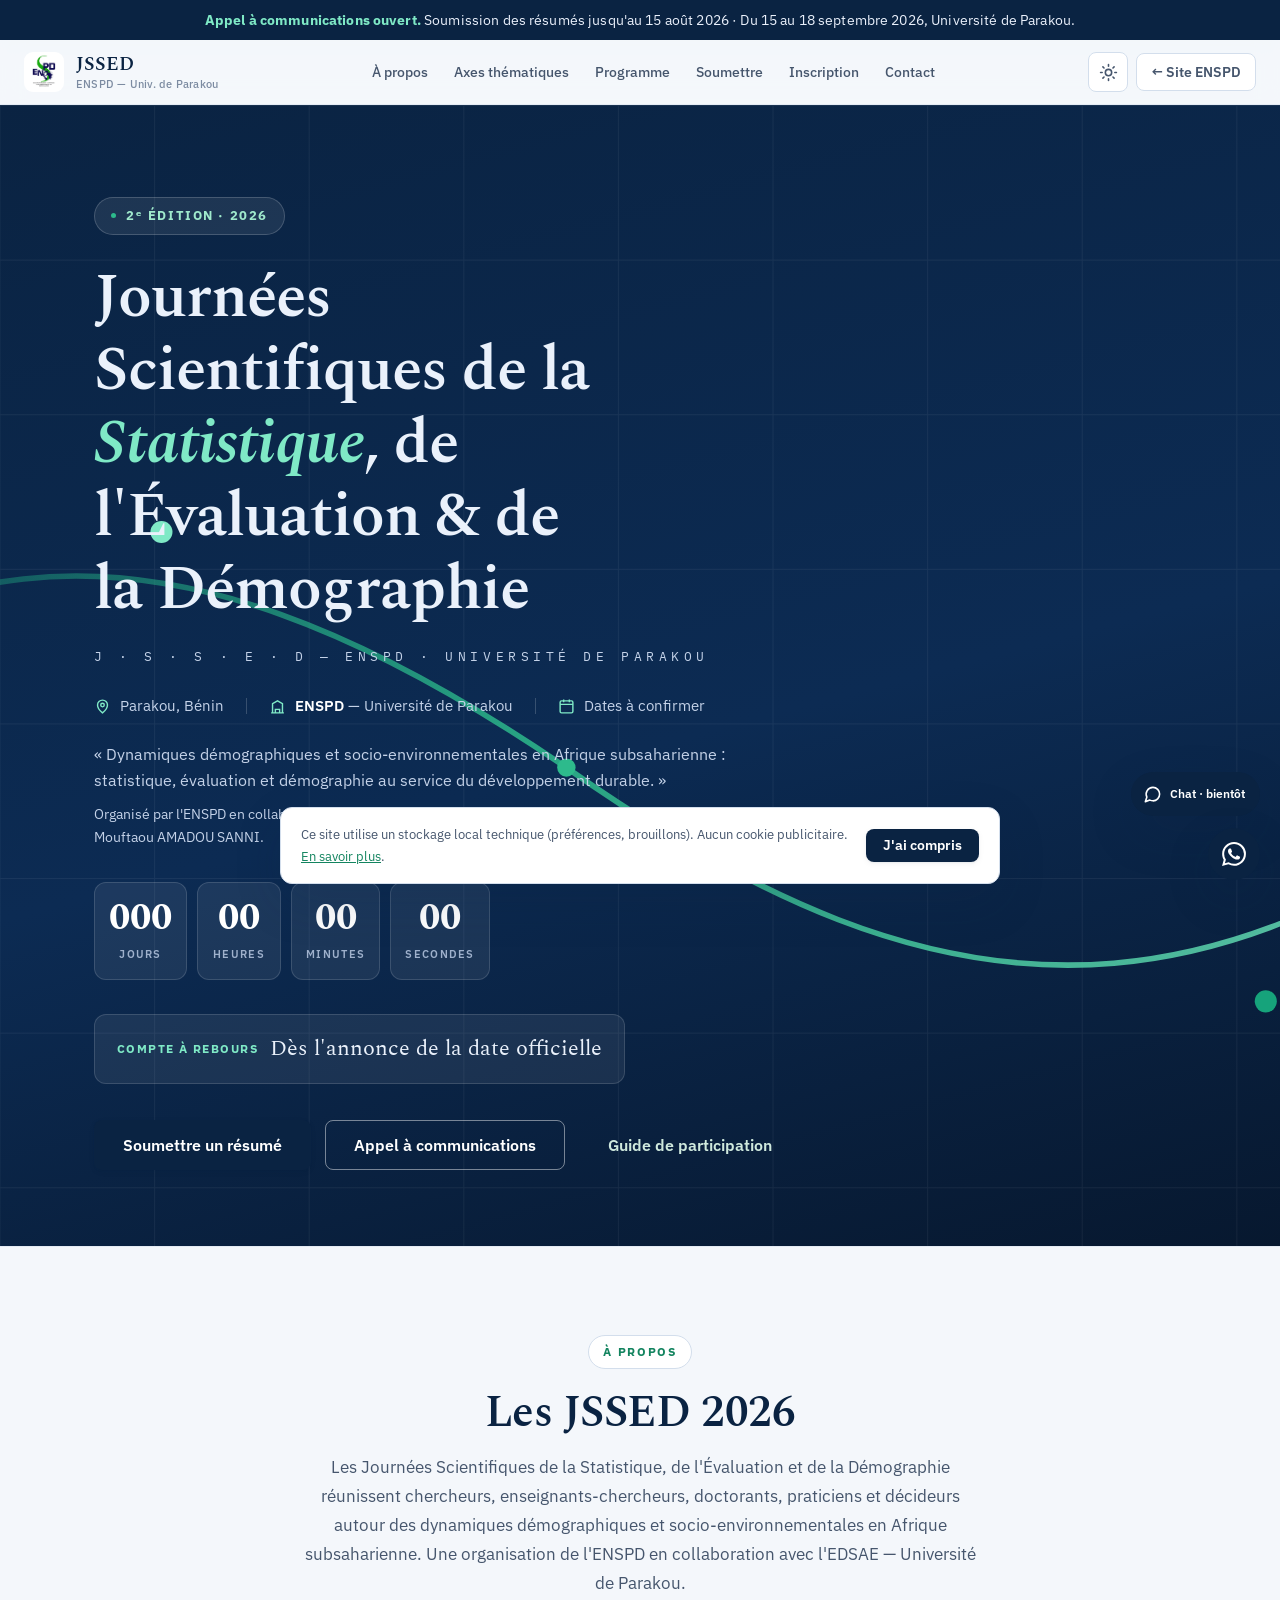
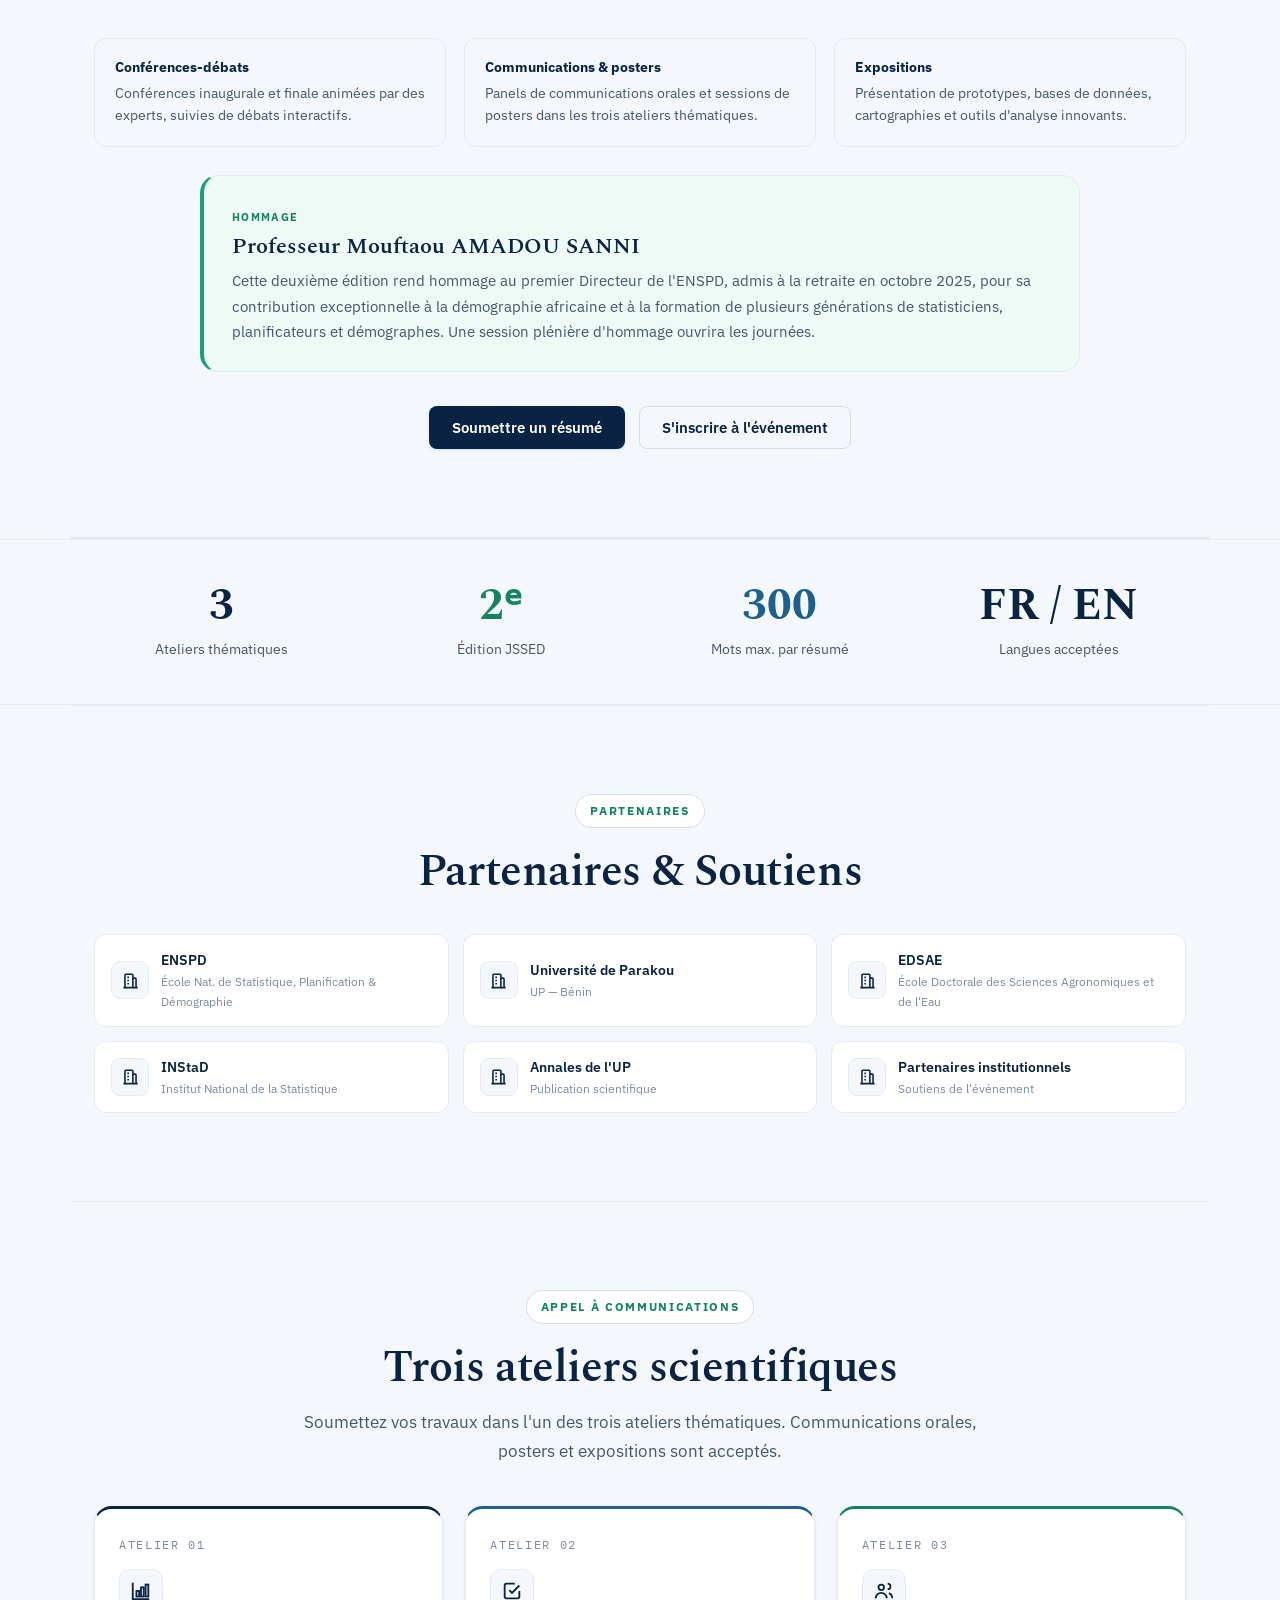
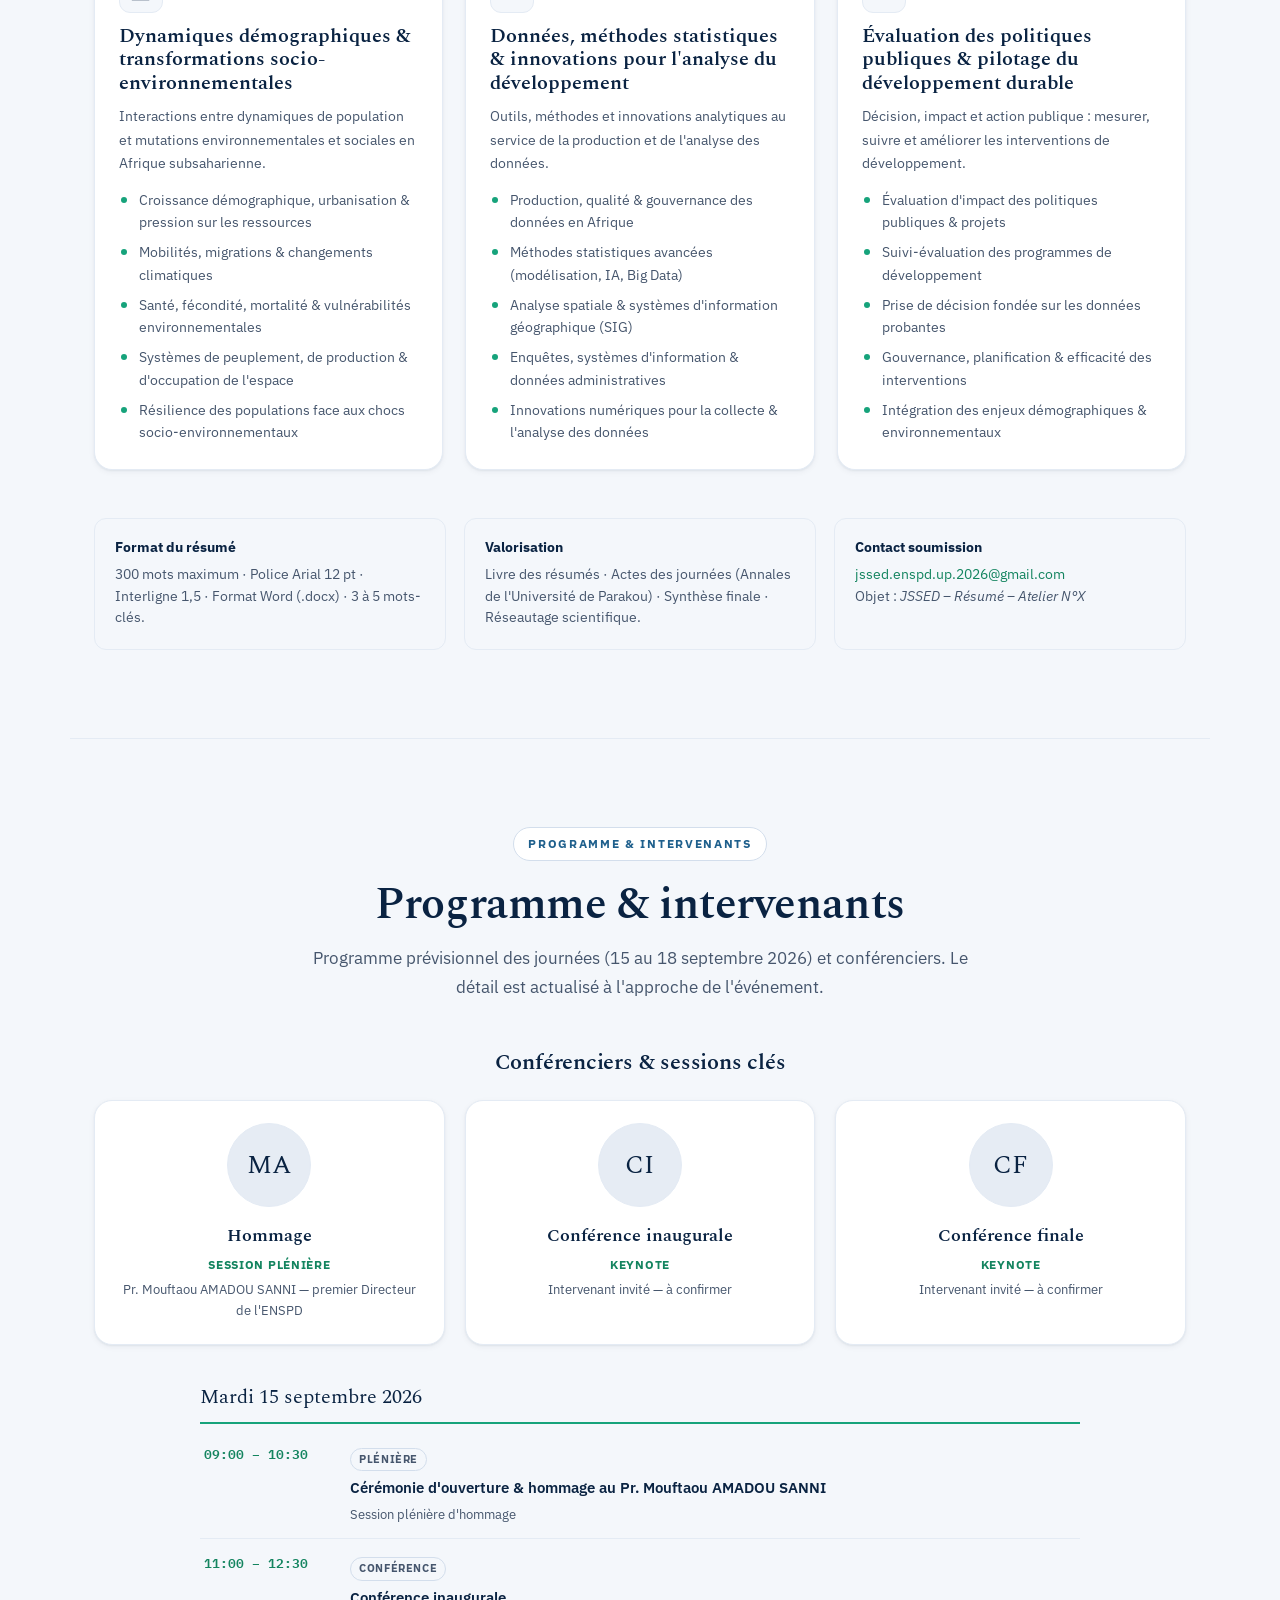
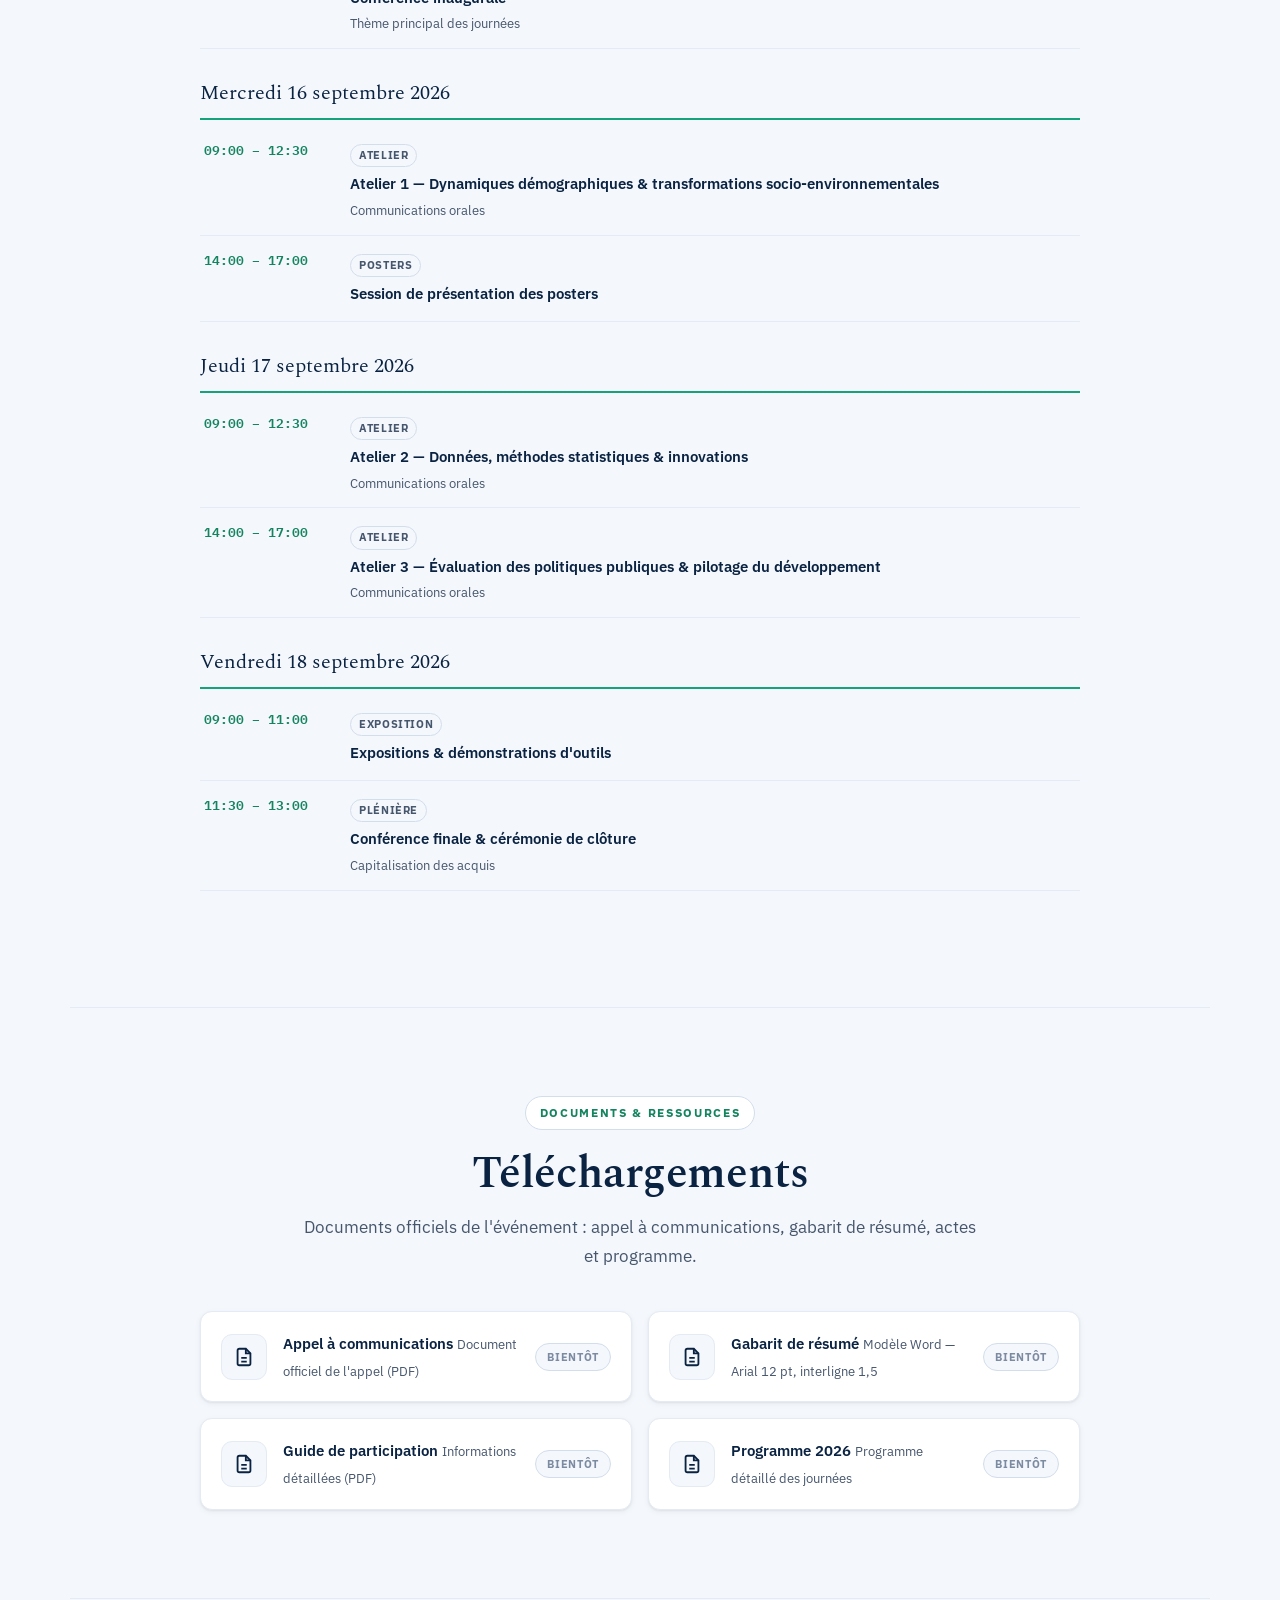
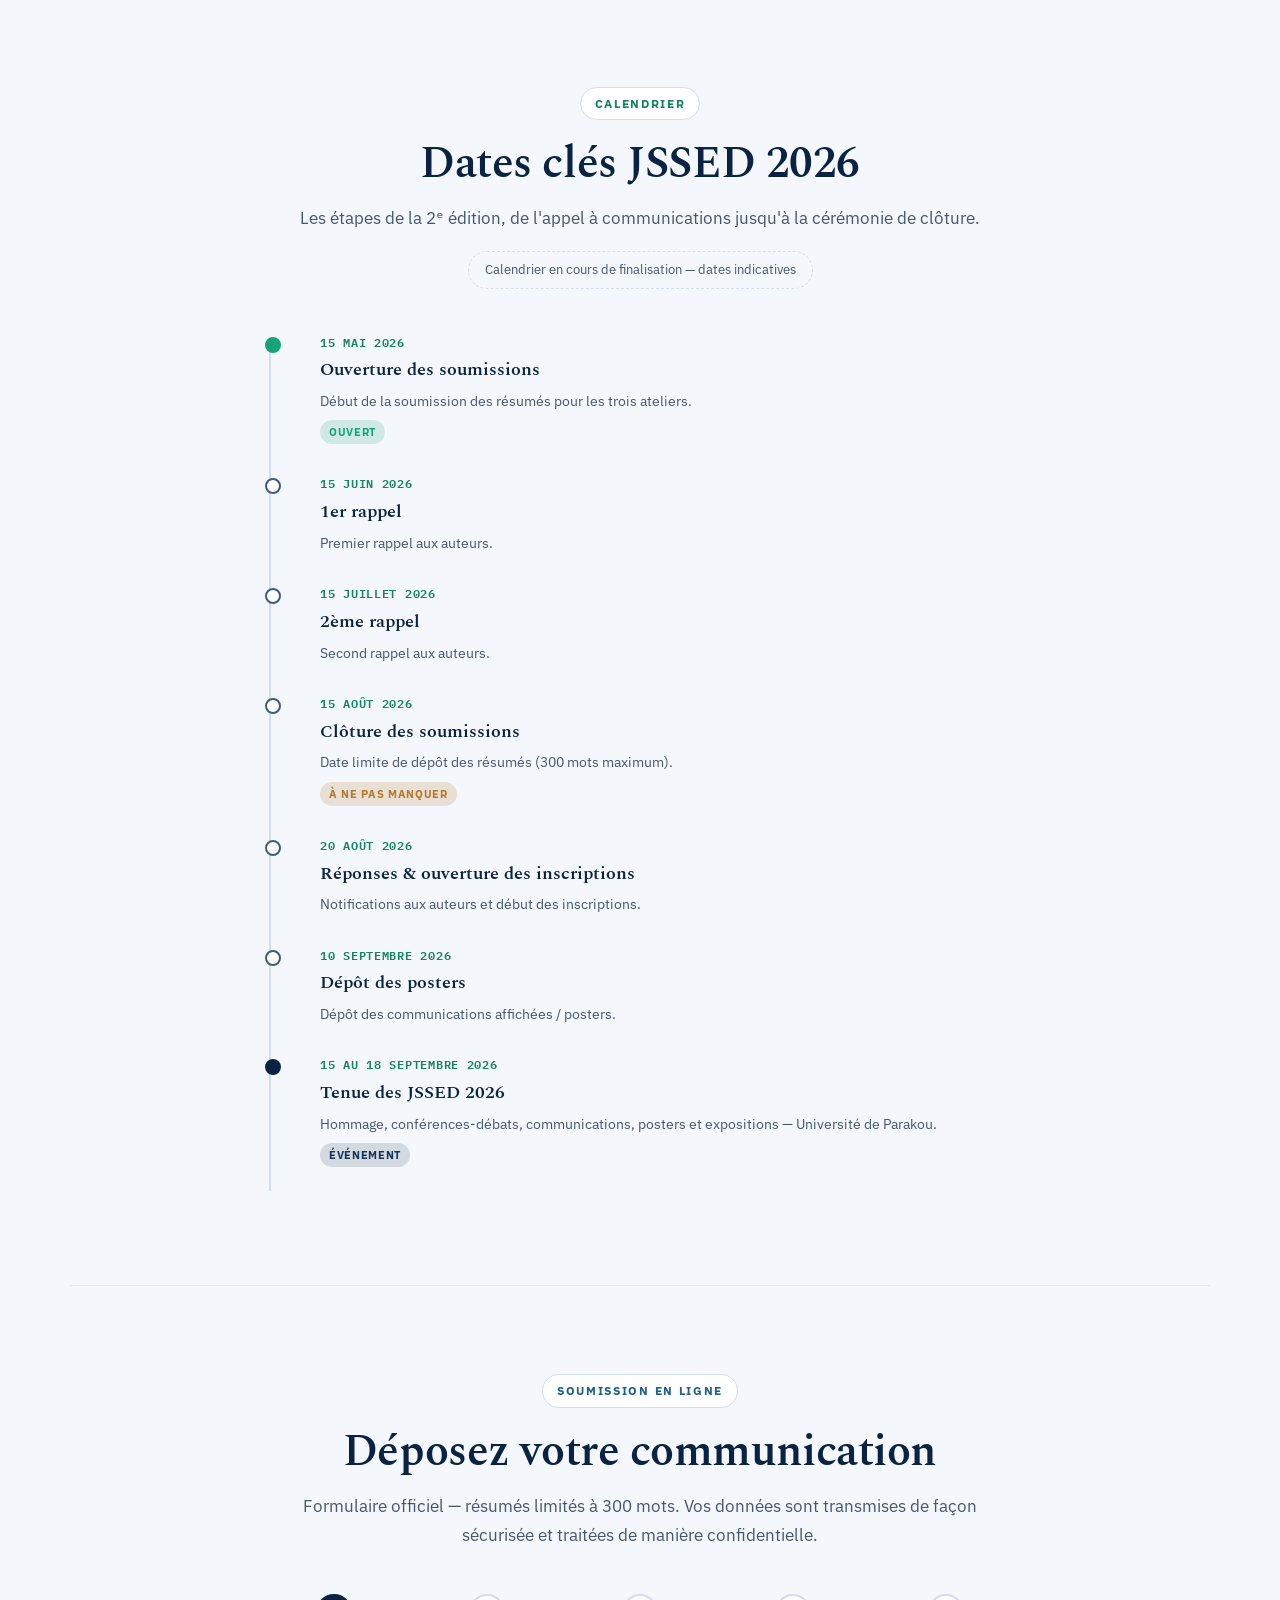
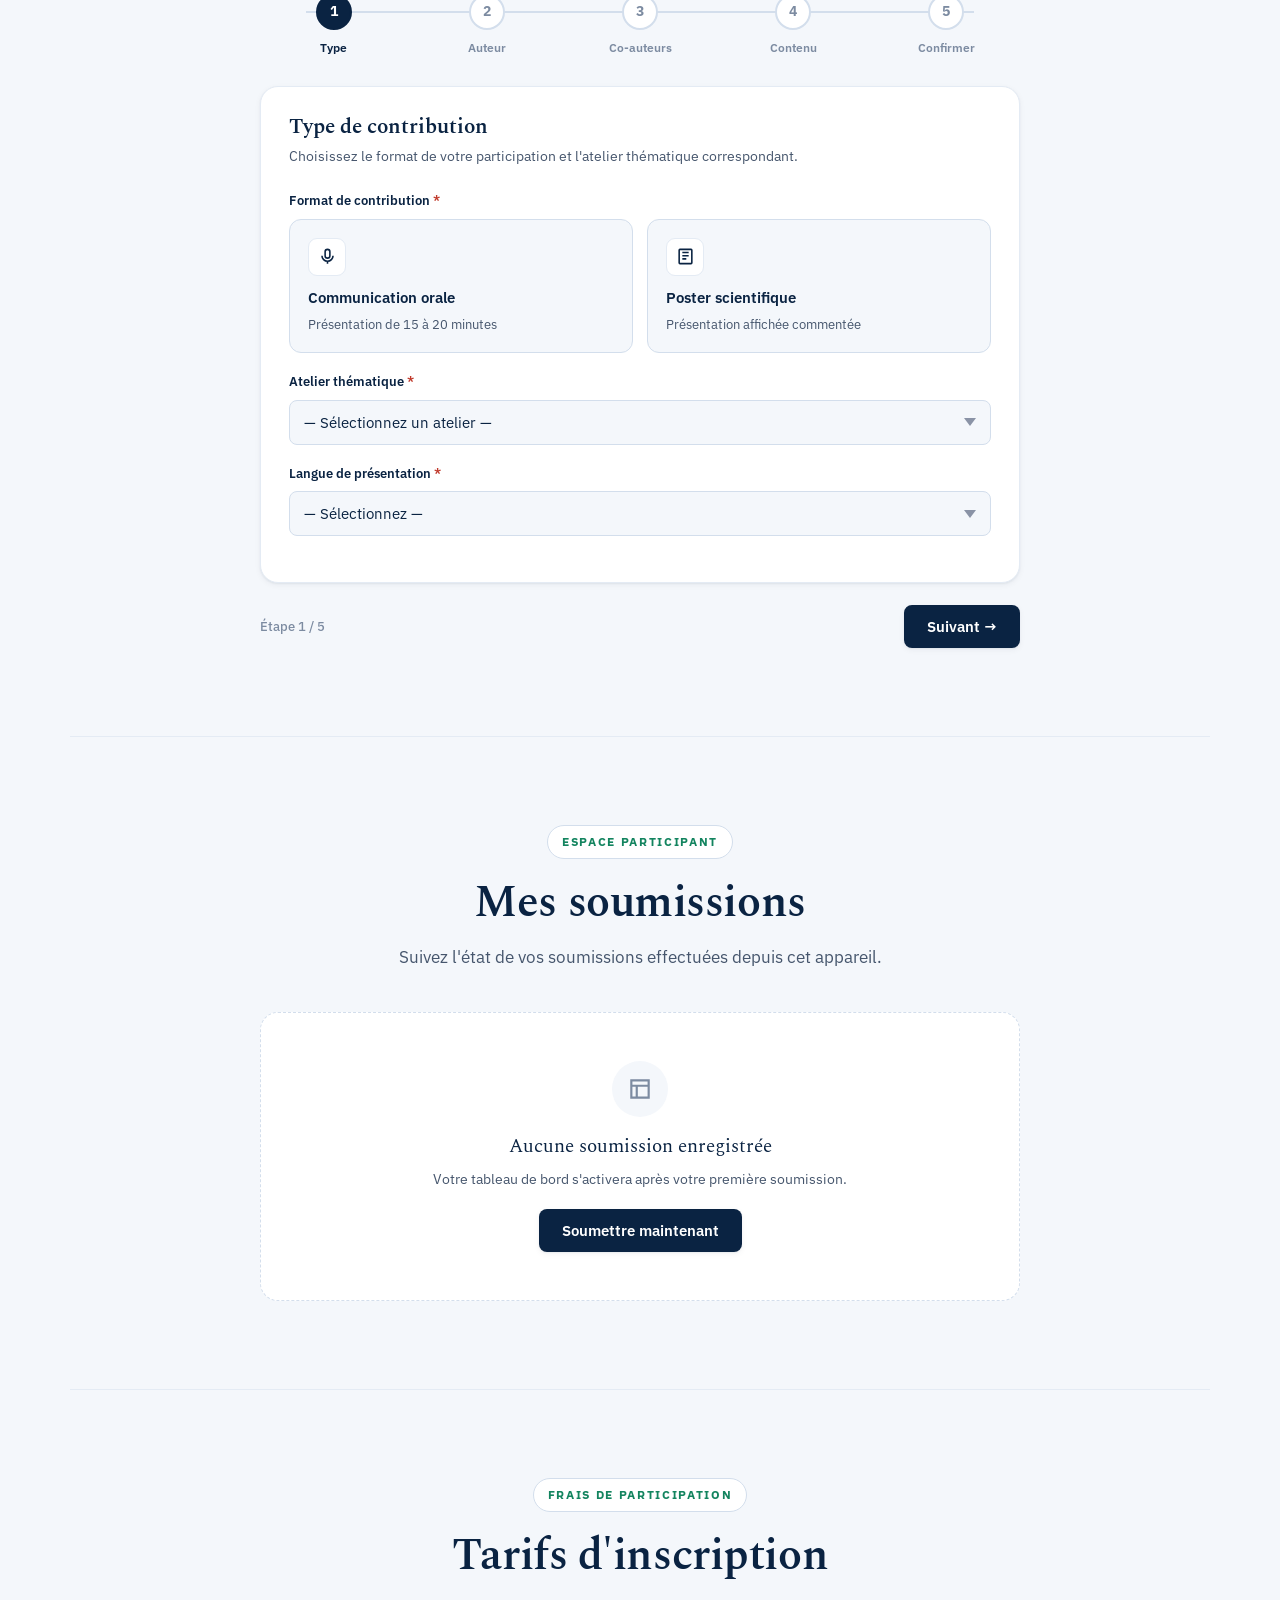
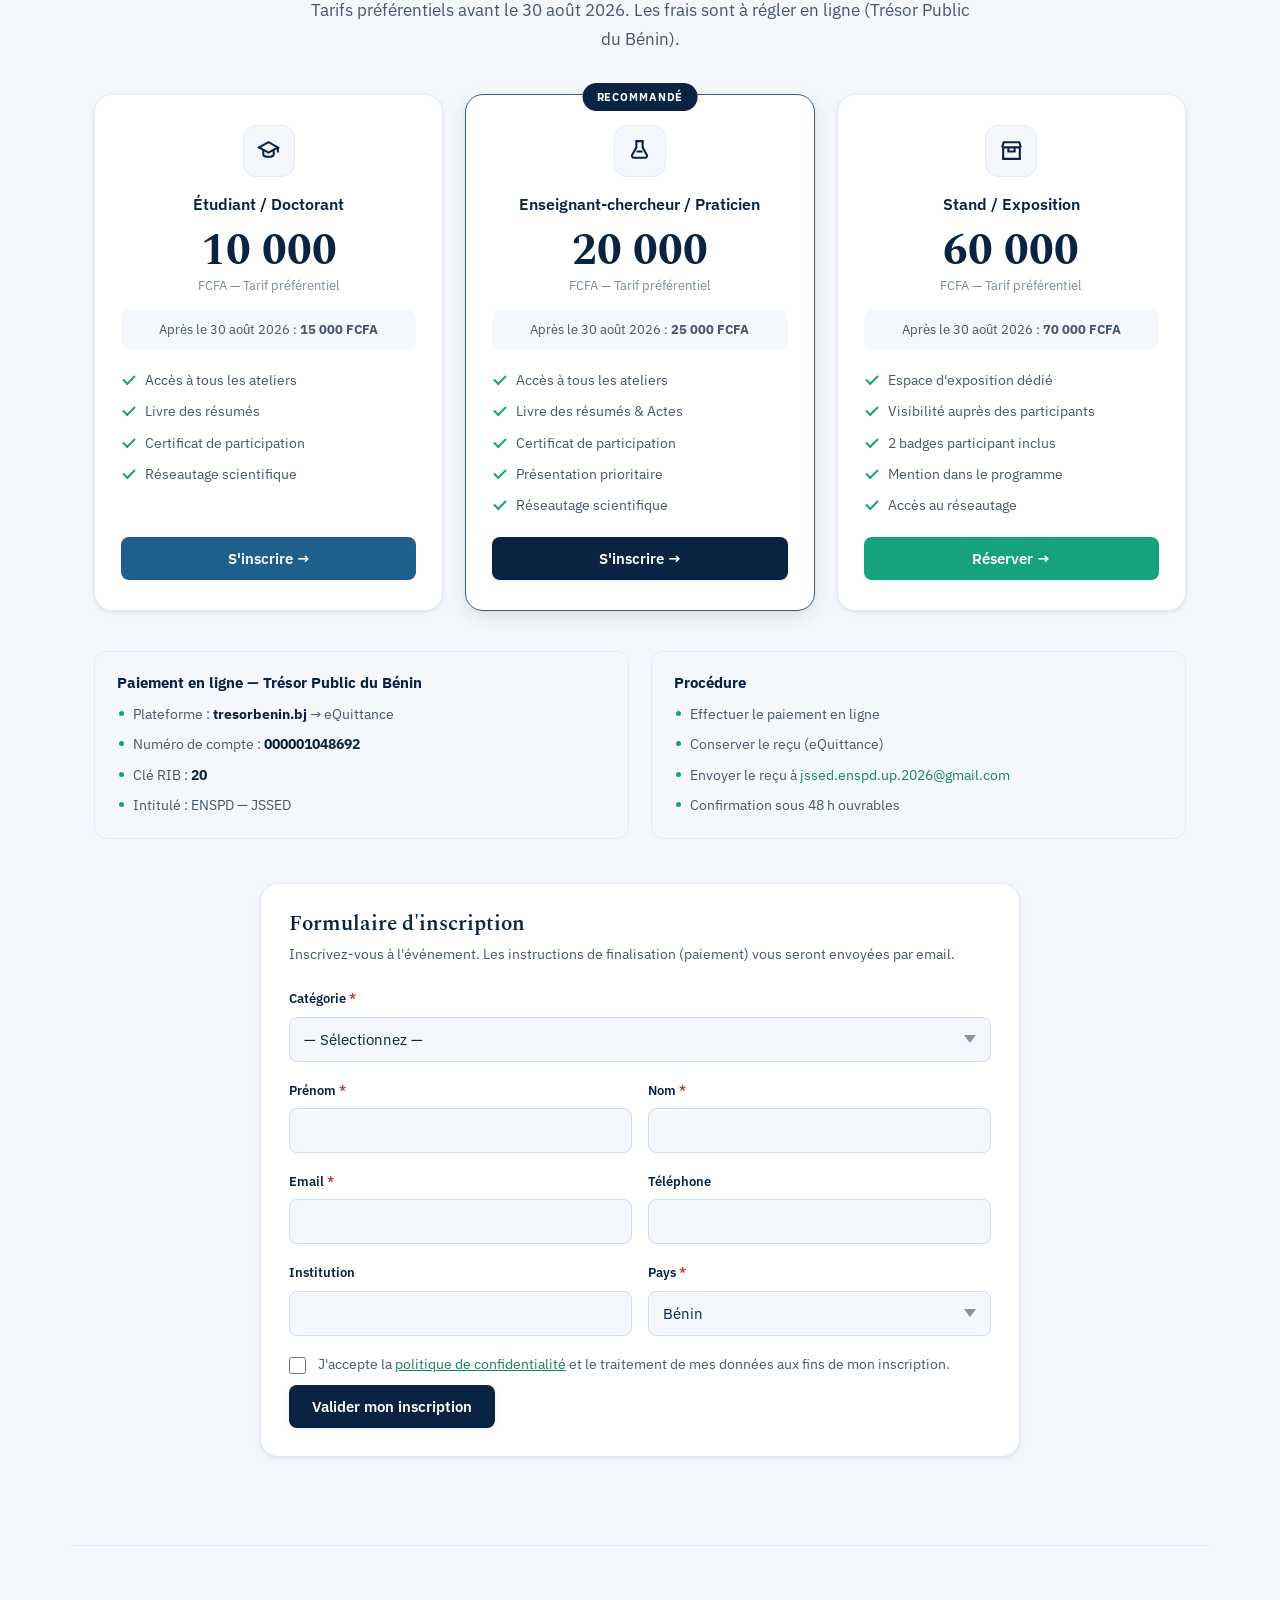
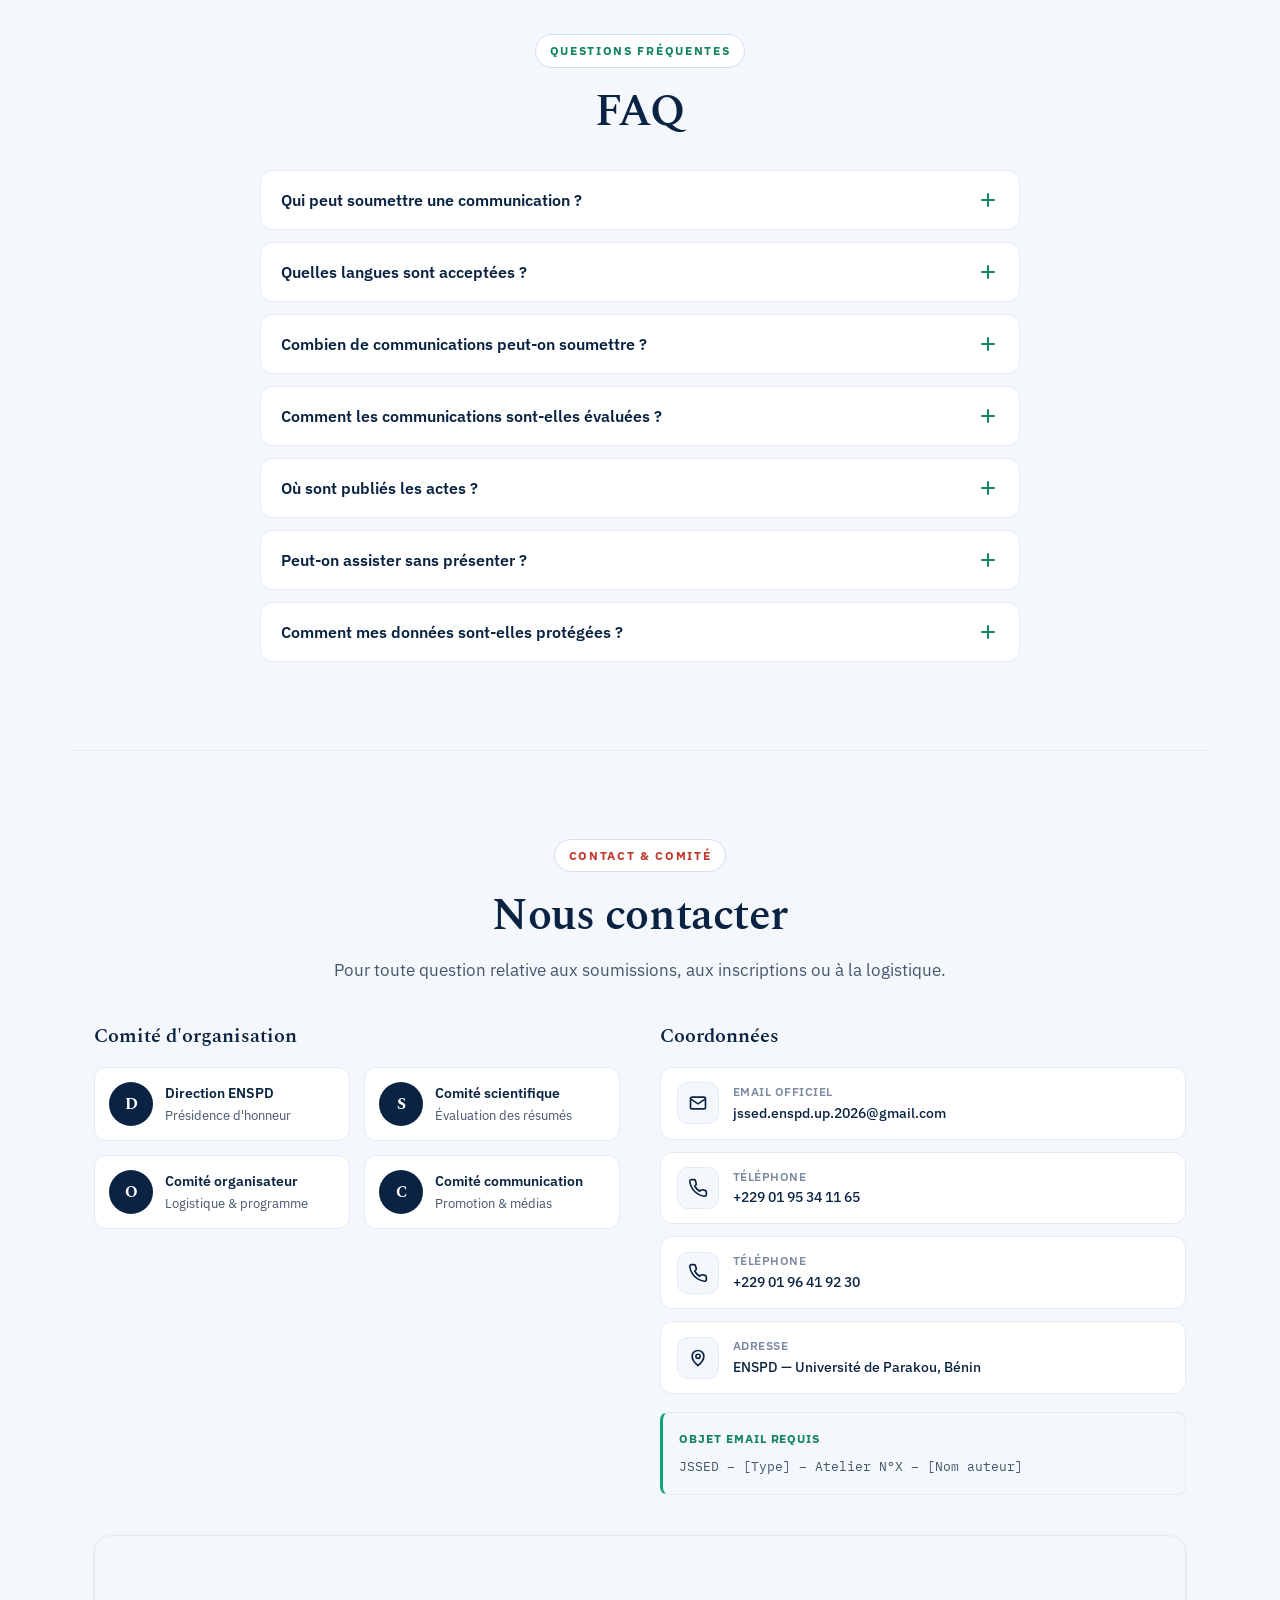
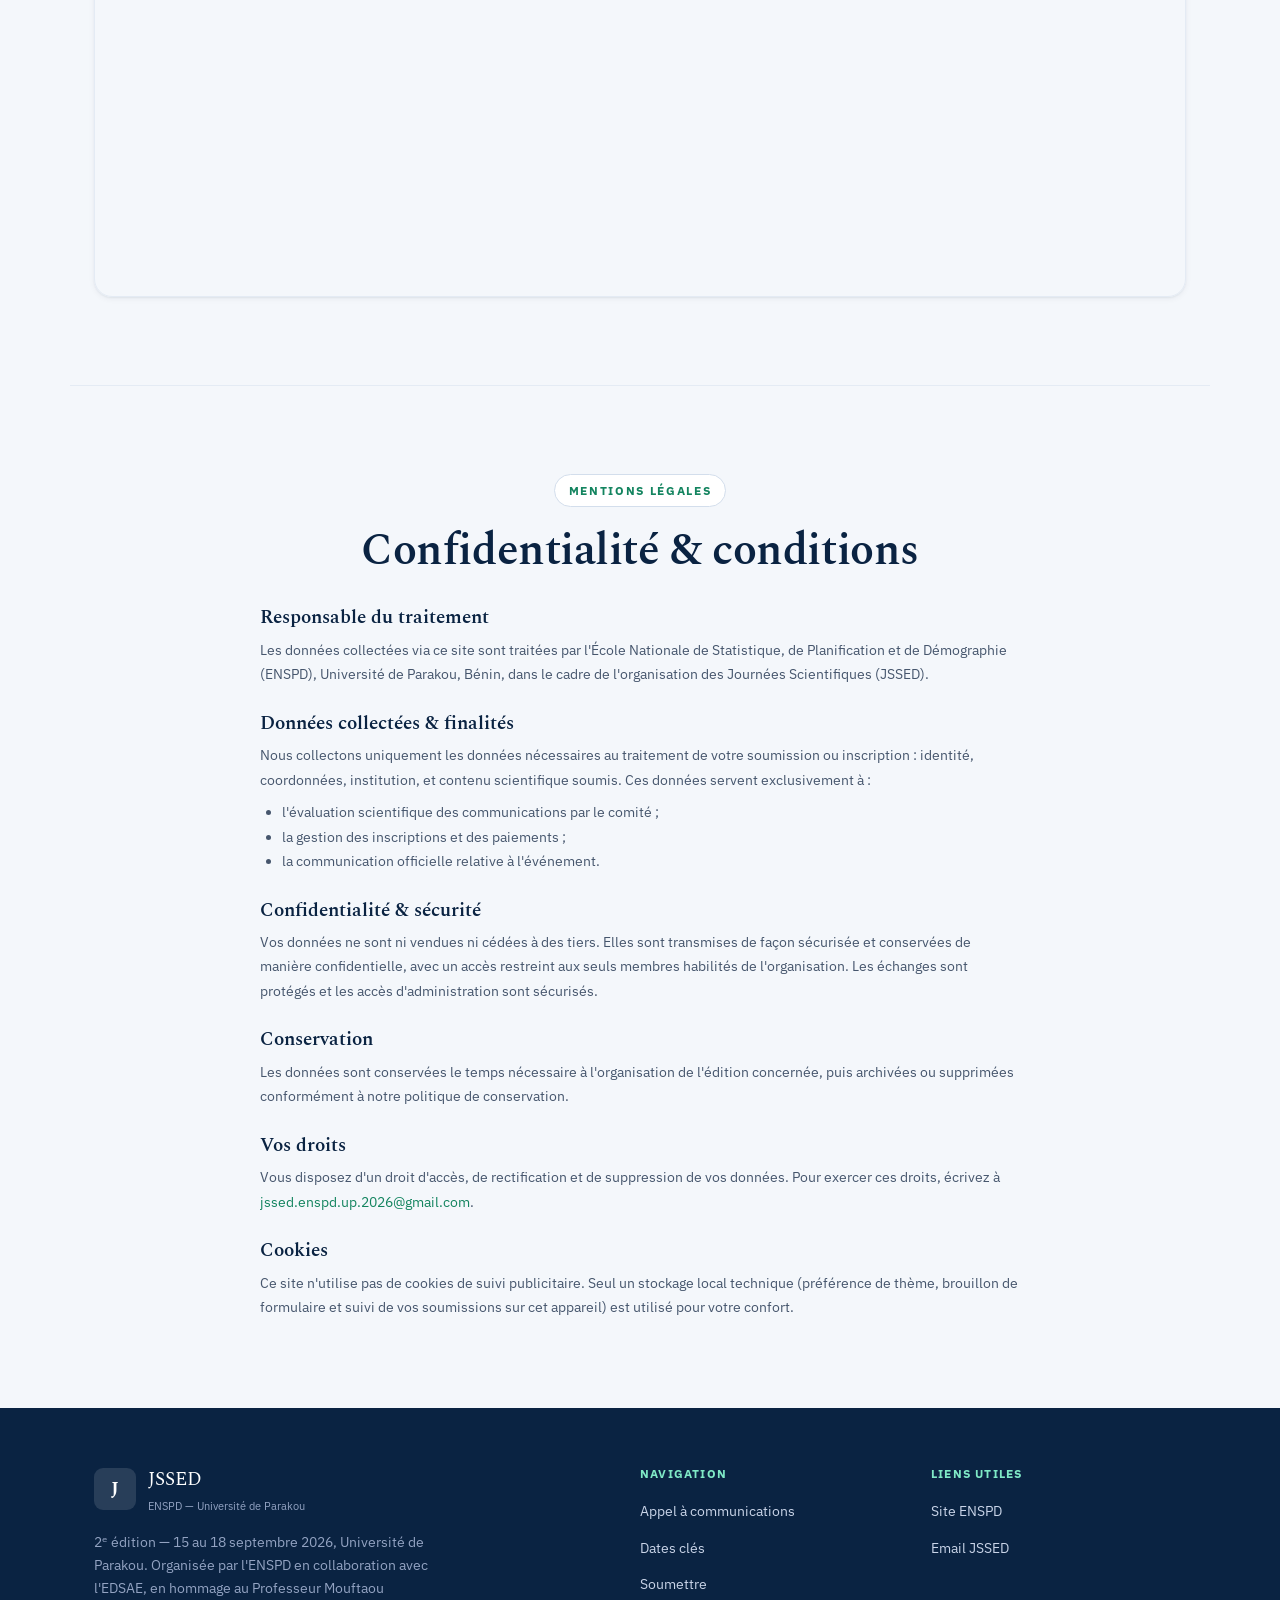
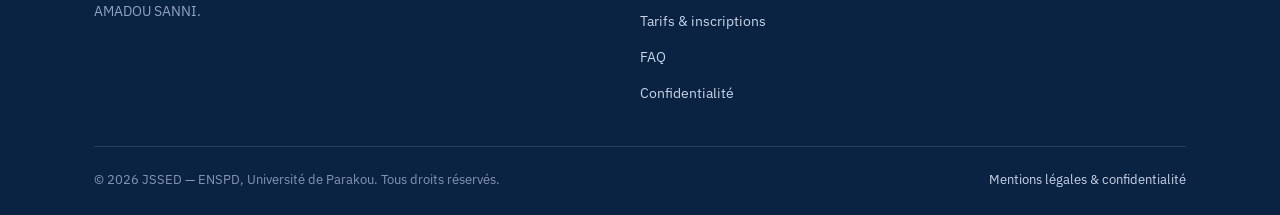
<file: jssed.html>
<!DOCTYPE html>
<html lang="fr">
<head>
  <meta charset="UTF-8">
  <meta name="viewport" content="width=device-width, initial-scale=1.0">
  <meta name="description" content="JSSED 2026 — 2ᵉ Journées Scientifiques de la Statistique, de l'Évaluation et de la Démographie. Dynamiques démographiques et socio-environnementales en Afrique subsaharienne. ENSPD × EDSAE, Université de Parakou, 15–18 septembre 2026. Soumettez vos communications et inscrivez-vous.">
  <meta name="theme-color" content="#0A2342">
  <title>JSSED — Journées Scientifiques de la Statistique, de l'Évaluation et de la Démographie | ENSPD</title>
  <link rel="preconnect" href="https://fonts.googleapis.com">
  <link rel="preconnect" href="https://fonts.gstatic.com" crossorigin>
  <link rel="stylesheet" href="https://fonts.googleapis.com/css2?family=IBM+Plex+Sans:wght@400;500;600;700&family=IBM+Plex+Mono:wght@400;500;600&family=Spectral:ital,wght@0,500;0,600;0,700;1,500;1,600&display=swap">
  <link rel="canonical" href="https://jssed.enspd-up.bj/">
  <!-- Open Graph / partage -->
  <meta property="og:type" content="website">
  <meta property="og:site_name" content="JSSED">
  <meta property="og:url" content="https://jssed.enspd-up.bj/">
  <meta property="og:title" content="JSSED 2026 — Journées Scientifiques de la Statistique, de l'Évaluation et de la Démographie">
  <meta property="og:description" content="ENSPD × EDSAE, Université de Parakou — 15 au 18 septembre 2026. Soumettez un résumé et inscrivez-vous.">
  <meta property="og:image" content="assets/logos/Logo_ENSPD.jpg">
  <meta property="og:locale" content="fr_BJ">
  <meta name="twitter:card" content="summary_large_image">
  <meta name="twitter:title" content="JSSED 2026 — ENSPD × EDSAE">
  <meta name="twitter:description" content="Journées Scientifiques de la Statistique, de l'Évaluation et de la Démographie — 15 au 18 septembre 2026.">
  <meta name="twitter:image" content="assets/logos/Logo_ENSPD.jpg">
  <!-- Données structurées (Event) -->
  <script type="application/ld+json">
  {
    "@context": "https://schema.org",
    "@type": "Event",
    "name": "JSSED 2026 — Journées Scientifiques de la Statistique, de l'Évaluation et de la Démographie",
    "startDate": "2026-09-15",
    "endDate": "2026-09-18",
    "eventAttendanceMode": "https://schema.org/MixedEventAttendanceMode",
    "eventStatus": "https://schema.org/EventScheduled",
    "location": { "@type": "Place", "name": "Université de Parakou", "address": "Parakou, Bénin" },
    "organizer": { "@type": "Organization", "name": "ENSPD — Université de Parakou", "url": "https://jssed.enspd-up.bj/" },
    "description": "Dynamiques démographiques et socio-environnementales en Afrique subsaharienne : statistique, évaluation et démographie au service du développement durable."
  }
  </script>
  <link rel="stylesheet" href="jssed.css">
  <!-- Applique le thème avant le rendu pour éviter le flash -->
  <script>
    (function () {
      try {
        var t = localStorage.getItem('jssed-theme') || 'light';
        document.documentElement.setAttribute('data-theme', t);
      } catch (e) { document.documentElement.setAttribute('data-theme', 'light'); }
    })();
  </script>
</head>
<body>

<a href="#js-hero" class="skip-link">Aller au contenu principal</a>

<!-- ===================== NOTICE / INSTRUCTIONS ===================== -->
<div class="js-notice-bar" id="js-notice">
  <strong>Appel à communications ouvert.</strong> Soumission des résumés jusqu'au 15 août 2026 · Du 15 au 18 septembre 2026, Université de Parakou.
</div>

<!-- ===================== TOP BAR ===================== -->
<header class="js-topbar" id="js-topbar" role="banner">
  <div class="js-topbar-brand">
    <img src="assets/logos/Logo_ENSPD.jpg" alt="Logo ENSPD" class="js-topbar-logo" onerror="this.replaceWith(Object.assign(document.createElement('div'),{className:'js-topbar-mark',textContent:'J'}))">
    <div class="js-topbar-name">
      JSSED
      <span>ENSPD — Univ. de Parakou</span>
    </div>
  </div>

  <nav class="js-topbar-nav" aria-label="Navigation JSSED">
    <a href="#apropos">À propos</a>
    <a href="#aac">Axes thématiques</a>
    <a href="#programme">Programme</a>
    <a href="#soumission">Soumettre</a>
    <a href="#tarifs">Inscription</a>
    <a href="#contact">Contact</a>
  </nav>

  <div class="js-topbar-cta">
    <button class="js-icon-btn js-theme-toggle" id="js-theme-toggle" aria-label="Changer de thème" title="Thème clair / sombre">
      <svg class="ico-sun" viewBox="0 0 24 24" fill="none" stroke="currentColor" stroke-width="2" stroke-linecap="round"><circle cx="12" cy="12" r="4"/><path d="M12 2v2M12 20v2M4.93 4.93l1.41 1.41M17.66 17.66l1.41 1.41M2 12h2M20 12h2M4.93 19.07l1.41-1.41M17.66 6.34l1.41-1.41"/></svg>
      <svg class="ico-moon" viewBox="0 0 24 24" fill="none" stroke="currentColor" stroke-width="2" stroke-linecap="round" stroke-linejoin="round"><path d="M21 12.79A9 9 0 1 1 11.21 3 7 7 0 0 0 21 12.79z"/></svg>
    </button>
    <button class="js-back-btn" onclick="window.open('index.html','_self')">← Site ENSPD</button>
    <button class="js-burger" id="js-burger" aria-label="Menu" aria-expanded="false">
      <span></span><span></span><span></span>
    </button>
  </div>
</header>

<!-- Mobile Nav -->
<nav class="js-mobile-nav" id="js-mobile-nav" aria-label="Menu mobile">
  <a href="#apropos" class="js-mobile-link">À propos</a>
  <a href="#aac" class="js-mobile-link">Axes thématiques</a>
  <a href="#programme" class="js-mobile-link">Programme &amp; intervenants</a>
  <a href="#tarifs" class="js-mobile-link">Inscription</a>
  <a href="#soumission" class="js-mobile-link">Soumettre un résumé</a>
  <a href="#documents" class="js-mobile-link">Documents</a>
  <a href="#faq" class="js-mobile-link">FAQ</a>
  <a href="#contact" class="js-mobile-link">Contact</a>
  <a href="index.html" class="js-mobile-link">← Site ENSPD</a>
</nav>

<!-- ===================== HERO ===================== -->
<section class="js-hero" id="js-hero" aria-label="Présentation JSSED 2026">
  <div class="js-hero-bg" aria-hidden="true">
    <svg viewBox="0 0 1200 620" preserveAspectRatio="xMidYMid slice">
      <defs>
        <linearGradient id="js-curve" x1="0" y1="0" x2="1" y2="0">
          <stop offset="0" stop-color="#16A37B" stop-opacity="0"/>
          <stop offset="0.45" stop-color="#2DBA8C"/>
          <stop offset="1" stop-color="#7FE9C6"/>
        </linearGradient>
        <pattern id="js-grid" width="84" height="84" patternUnits="userSpaceOnUse">
          <path d="M84 0H0V84" fill="none" stroke="rgba(255,255,255,.06)" stroke-width="1"/>
        </pattern>
      </defs>
      <rect width="1200" height="620" fill="url(#js-grid)"/>
      <path d="M0,440 C180,210 340,210 560,360 C760,500 940,540 1200,250" fill="none" stroke="url(#js-curve)" stroke-width="3" opacity=".85"/>
      <circle cx="340" cy="232" r="6" fill="#7FE9C6"/>
      <circle cx="560" cy="360" r="5" fill="#2DBA8C"/>
      <circle cx="940" cy="487" r="6" fill="#16A37B"/>
    </svg>
  </div>
  <div class="js-container">
    <div class="js-hero-edition">
      <span class="dot"></span> 2ᵉ Édition · 2026
    </div>

    <h1 class="js-hero-title">
      Journées Scientifiques de la <span class="accent">Statistique</span>, de l'Évaluation &amp; de la Démographie
    </h1>

    <p class="js-hero-acronym">J · S · S · E · D — ENSPD · UNIVERSITÉ DE PARAKOU</p>

    <div class="js-hero-meta">
      <div class="js-hero-meta-item">
        <svg viewBox="0 0 24 24" fill="none" stroke="currentColor" stroke-width="2"><path d="M12 21s-7-5.3-7-11a7 7 0 0 1 14 0c0 5.7-7 11-7 11z"/><circle cx="12" cy="10" r="2.5"/></svg>
        <span>Parakou, Bénin</span>
      </div>
      <div class="js-hero-sep" aria-hidden="true"></div>
      <div class="js-hero-meta-item">
        <svg viewBox="0 0 24 24" fill="none" stroke="currentColor" stroke-width="2"><path d="M3 21h18M5 21V8l7-4 7 4v13M9 21v-5h6v5"/></svg>
        <span><strong>ENSPD</strong> — Université de Parakou</span>
      </div>
      <div class="js-hero-sep" aria-hidden="true"></div>
      <div class="js-hero-meta-item">
        <svg viewBox="0 0 24 24" fill="none" stroke="currentColor" stroke-width="2"><rect x="3" y="4" width="18" height="17" rx="2"/><path d="M3 9h18M8 2v4M16 2v4"/></svg>
        <span id="js-hero-date">Dates à confirmer</span>
      </div>
    </div>

    <p style="margin-top:22px;max-width:64ch;color:var(--text-2);font-size:16px;">
      « Dynamiques démographiques et socio-environnementales en Afrique subsaharienne :
      statistique, évaluation et démographie au service du développement durable. »
    </p>
    <p style="margin-top:10px;max-width:64ch;color:var(--text-3);font-size:13.5px;">
      Organisé par l'ENSPD en collaboration avec l'EDSAE · En hommage au Professeur Mouftaou AMADOU SANNI.
    </p>

    <!-- Countdown (affiché seulement si la date est connue) -->
    <div class="js-countdown" id="js-countdown" role="timer" aria-label="Compte à rebours" hidden>
      <div class="js-countdown-unit"><div class="js-countdown-num" id="cd-j">000</div><div class="js-countdown-lbl">Jours</div></div>
      <div class="js-countdown-unit"><div class="js-countdown-num" id="cd-h">00</div><div class="js-countdown-lbl">Heures</div></div>
      <div class="js-countdown-unit"><div class="js-countdown-num" id="cd-m">00</div><div class="js-countdown-lbl">Minutes</div></div>
      <div class="js-countdown-unit"><div class="js-countdown-num" id="cd-s">00</div><div class="js-countdown-lbl">Secondes</div></div>
    </div>

    <!-- État « date à venir » (par défaut) -->
    <div class="js-countdown-tba" id="js-countdown-tba">
      <span class="lbl">Compte à rebours</span>
      <span class="val">Dès l'annonce de la date officielle</span>
    </div>

    <div class="js-hero-actions">
      <a href="#soumission" class="js-btn js-btn-primary js-btn-lg">Soumettre un résumé</a>
      <a href="#aac" class="js-btn js-btn-outline js-btn-lg">Appel à communications</a>
      <a href="#documents" class="js-btn js-btn-ghost js-btn-lg">Guide de participation</a>
    </div>
  </div>
</section>

<!-- ===================== À PROPOS & HOMMAGE ===================== -->
<section class="js-section" id="apropos" aria-labelledby="apropos-title">
  <div class="js-container">
    <div class="js-section-center js-reveal">
      <div class="js-section-badge">À propos</div>
      <h2 class="js-section-title" id="apropos-title">Les JSSED 2026</h2>
      <p class="js-section-sub">Les Journées Scientifiques de la Statistique, de l'Évaluation et de la Démographie réunissent chercheurs, enseignants-chercheurs, doctorants, praticiens et décideurs autour des dynamiques démographiques et socio-environnementales en Afrique subsaharienne. Une organisation de l'ENSPD en collaboration avec l'EDSAE — Université de Parakou.</p>
    </div>

    <div class="js-aac-info js-reveal" style="margin-top:40px;">
      <div class="js-aac-info-item"><h4>Conférences-débats</h4><p>Conférences inaugurale et finale animées par des experts, suivies de débats interactifs.</p></div>
      <div class="js-aac-info-item"><h4>Communications &amp; posters</h4><p>Panels de communications orales et sessions de posters dans les trois ateliers thématiques.</p></div>
      <div class="js-aac-info-item"><h4>Expositions</h4><p>Présentation de prototypes, bases de données, cartographies et outils d'analyse innovants.</p></div>
    </div>

    <div class="js-hommage js-reveal">
      <span class="js-hommage-badge">Hommage</span>
      <h3>Professeur Mouftaou AMADOU SANNI</h3>
      <p>Cette deuxième édition rend hommage au premier Directeur de l'ENSPD, admis à la retraite en octobre 2025, pour sa contribution exceptionnelle à la démographie africaine et à la formation de plusieurs générations de statisticiens, planificateurs et démographes. Une session plénière d'hommage ouvrira les journées.</p>
    </div>

    <div style="text-align:center;margin-top:34px;display:flex;gap:14px;justify-content:center;flex-wrap:wrap;">
      <a href="#soumission" class="js-btn js-btn-primary">Soumettre un résumé</a>
      <a href="#tarifs" class="js-btn js-btn-outline">S'inscrire à l'événement</a>
    </div>
  </div>
</section>

<div class="js-divider"></div>

<!-- ===================== ÉDITIONS (masquées pour le moment) ===================== -->
<section class="js-section js-editions-section" id="editions" aria-labelledby="editions-title" hidden style="display:none">
  <div class="js-container">
    <div class="js-section-center js-reveal">
      <div class="js-section-badge">Toutes les éditions</div>
      <h2 class="js-section-title" id="editions-title">Éditions JSSED</h2>
      <p class="js-section-sub">Retrouvez l'archive de la première édition et l'édition en cours de préparation.</p>
    </div>

    <div class="js-ed-grid js-reveal" style="margin-top:44px;">

      <!-- JSSED 2025 (archivée) -->
      <a href="#archive-2025" class="js-ed-card js-ed-card--archived">
        <div class="js-ed-card-img-wrap">
          <img src="assets/galerie/bue/jssed_1775853364124.jpg" alt="JSSED 2025 — 1ʳᵉ édition" class="js-ed-card-img" onerror="this.style.display='none'">
          <div class="js-ed-card-img-placeholder" aria-hidden="true"><span>JSSED</span><span>2025</span></div>
        </div>
        <div class="js-ed-card-body">
          <div class="js-ed-card-badge js-ed-badge--archived">Édition terminée</div>
          <div class="js-ed-card-year">JSSED 2025</div>
          <div class="js-ed-card-edition">1ʳᵉ édition · Juillet 2025</div>
          <div class="js-ed-card-stats">
            <div class="js-ed-kpi"><span class="js-ed-kpi-num">200+</span><span class="js-ed-kpi-lbl">participants</span></div>
            <div class="js-ed-kpi"><span class="js-ed-kpi-num">3</span><span class="js-ed-kpi-lbl">ateliers</span></div>
            <div class="js-ed-kpi"><span class="js-ed-kpi-num">15+</span><span class="js-ed-kpi-lbl">communications</span></div>
          </div>
          <span class="js-btn js-btn-outline js-btn-sm js-ed-cta">Voir l'archive →</span>
        </div>
      </a>

      <!-- JSSED 2026 (en cours) -->
      <div class="js-ed-card js-ed-card--current">
        <div class="js-ed-card-img-wrap">
          <div class="js-ed-card-img-placeholder js-ed-card-img-placeholder--current" aria-hidden="true"><span>JSSED</span><span>2026</span></div>
        </div>
        <div class="js-ed-card-body">
          <div class="js-ed-card-badge js-ed-badge--current">En préparation</div>
          <div class="js-ed-card-year">JSSED 2026</div>
          <div class="js-ed-card-edition">2ᵉ édition · Date à confirmer</div>
          <div class="js-ed-mini-countdown" id="js-ed-mini" aria-label="Compte à rebours" hidden>
            <div class="js-ed-mini-unit"><span class="js-ed-mini-num" id="ecd-j">—</span><span class="js-ed-mini-lbl">jours</span></div>
            <div class="js-ed-mini-sep" aria-hidden="true">:</div>
            <div class="js-ed-mini-unit"><span class="js-ed-mini-num" id="ecd-h">—</span><span class="js-ed-mini-lbl">h</span></div>
            <div class="js-ed-mini-sep" aria-hidden="true">:</div>
            <div class="js-ed-mini-unit"><span class="js-ed-mini-num" id="ecd-m">—</span><span class="js-ed-mini-lbl">min</span></div>
          </div>
          <p id="js-ed-tba" style="font-size:13.5px;color:var(--text-2);">Le compte à rebours démarrera dès l'annonce officielle de la date.</p>
          <a href="#soumission" class="js-btn js-btn-primary js-btn-sm js-ed-cta">Participer →</a>
        </div>
      </div>

    </div>
  </div>
</section>

<div class="js-divider"></div>

<!-- ===================== STATS ===================== -->
<div class="js-stats-strip" id="js-stats">
  <div class="js-container">
    <div class="js-stats-grid">
      <div class="js-stat-item js-reveal"><div class="js-stat-num">3</div><div class="js-stat-lbl">Ateliers thématiques</div></div>
      <div class="js-stat-item js-reveal js-reveal-delay-1"><div class="js-stat-num gold">2ᵉ</div><div class="js-stat-lbl">Édition JSSED</div></div>
      <div class="js-stat-item js-reveal js-reveal-delay-2"><div class="js-stat-num teal">300</div><div class="js-stat-lbl">Mots max. par résumé</div></div>
      <div class="js-stat-item js-reveal js-reveal-delay-3"><div class="js-stat-num">FR / EN</div><div class="js-stat-lbl">Langues acceptées</div></div>
    </div>
  </div>
</div>

<!-- Archive de l'édition 2025 masquée pour le moment (réactivable : retirer hidden/display:none) -->
<section class="js-section" id="archive-2025" aria-labelledby="arch-title" hidden style="display:none">
  <div class="js-container">
    <div class="js-section-center js-reveal">
      <div class="js-section-badge js-section-badge--done">Édition terminée · Juillet 2025</div>
      <h2 class="js-section-title" id="arch-title">JSSED 2025 — 1ʳᵉ édition</h2>
      <p class="js-section-sub">Retour sur la première édition des Journées Scientifiques, tenue à l'Université de Parakou.</p>
      <button id="js-archive-reveal" class="js-btn js-btn-primary" style="margin-top:22px;">Découvrir l'archive 2025 →</button>
    </div>

    <div id="js-archive-body" hidden>
    <div class="js-arch-kpis js-reveal" style="margin-top:32px;">
      <div class="js-arch-kpi"><div class="js-arch-kpi-num">200+</div><div class="js-arch-kpi-lbl">Participants</div></div>
      <div class="js-arch-kpi"><div class="js-arch-kpi-num teal">3</div><div class="js-arch-kpi-lbl">Ateliers thématiques</div></div>
      <div class="js-arch-kpi"><div class="js-arch-kpi-num gold">15+</div><div class="js-arch-kpi-lbl">Communications</div></div>
      <div class="js-arch-kpi"><div class="js-arch-kpi-num" style="font-size:24px;">Parakou</div><div class="js-arch-kpi-lbl">Lieu · Bénin</div></div>
    </div>

    <!-- Galerie : emplacements photos prévus -->
    <div class="js-arch-gallery js-reveal" style="margin-top:36px;" id="js-arch-gallery"></div>

    <div class="js-arch-ctas js-reveal" style="margin-top:34px;">
      <button class="js-btn js-btn-outline" disabled aria-disabled="true">Livre des résumés 2025 — Bientôt</button>
      <a href="#soumission" class="js-btn js-btn-primary">JSSED 2026 — Participer →</a>
    </div>
    </div><!-- /js-archive-body -->
  </div>
</section>

<div class="js-divider"></div>

<!-- ===================== PARTENAIRES ===================== -->
<section class="js-section" id="partenaires" aria-labelledby="jp-title">
  <div class="js-container">
    <div class="js-section-center js-reveal">
      <div class="js-section-badge">Partenaires</div>
      <h2 class="js-section-title" id="jp-title">Partenaires &amp; Soutiens</h2>
    </div>
    <div class="js-partners-grid js-reveal" style="margin-top:36px;" id="js-partners-grid" role="list"></div>
  </div>
</section>

<div class="js-divider"></div>

<!-- ===================== APPEL À COMMUNICATIONS ===================== -->
<section class="js-section" id="aac" aria-labelledby="aac-title">
  <div class="js-container">
    <div class="js-section-center js-reveal">
      <div class="js-section-badge">Appel à communications</div>
      <h2 class="js-section-title" id="aac-title">Trois ateliers scientifiques</h2>
      <p class="js-section-sub">Soumettez vos travaux dans l'un des trois ateliers thématiques. Communications orales, posters et expositions sont acceptés.</p>
    </div>

    <div class="js-aac-grid">
      <div class="js-atelier-card a1 js-reveal">
        <div class="js-atelier-num">Atelier 01</div>
        <span class="js-atelier-icon"><svg viewBox="0 0 24 24" fill="none" stroke="currentColor" stroke-width="2"><path d="M3 3v18h18"/><rect x="7" y="12" width="3" height="6"/><rect x="12" y="8" width="3" height="10"/><rect x="17" y="5" width="3" height="13"/></svg></span>
        <h3 class="js-atelier-title">Dynamiques démographiques &amp; transformations socio-environnementales</h3>
        <p class="js-atelier-desc">Interactions entre dynamiques de population et mutations environnementales et sociales en Afrique subsaharienne.</p>
        <ul class="js-theme-list">
          <li>Croissance démographique, urbanisation &amp; pression sur les ressources</li>
          <li>Mobilités, migrations &amp; changements climatiques</li>
          <li>Santé, fécondité, mortalité &amp; vulnérabilités environnementales</li>
          <li>Systèmes de peuplement, de production &amp; d'occupation de l'espace</li>
          <li>Résilience des populations face aux chocs socio-environnementaux</li>
        </ul>
      </div>

      <div class="js-atelier-card a2 js-reveal js-reveal-delay-1">
        <div class="js-atelier-num">Atelier 02</div>
        <span class="js-atelier-icon"><svg viewBox="0 0 24 24" fill="none" stroke="currentColor" stroke-width="2"><path d="M9 11l3 3 8-8"/><path d="M20 12v6a2 2 0 0 1-2 2H6a2 2 0 0 1-2-2V6a2 2 0 0 1 2-2h9"/></svg></span>
        <h3 class="js-atelier-title">Données, méthodes statistiques &amp; innovations pour l'analyse du développement</h3>
        <p class="js-atelier-desc">Outils, méthodes et innovations analytiques au service de la production et de l'analyse des données.</p>
        <ul class="js-theme-list">
          <li>Production, qualité &amp; gouvernance des données en Afrique</li>
          <li>Méthodes statistiques avancées (modélisation, IA, Big Data)</li>
          <li>Analyse spatiale &amp; systèmes d'information géographique (SIG)</li>
          <li>Enquêtes, systèmes d'information &amp; données administratives</li>
          <li>Innovations numériques pour la collecte &amp; l'analyse des données</li>
        </ul>
      </div>

      <div class="js-atelier-card a3 js-reveal js-reveal-delay-2">
        <div class="js-atelier-num">Atelier 03</div>
        <span class="js-atelier-icon"><svg viewBox="0 0 24 24" fill="none" stroke="currentColor" stroke-width="2"><circle cx="9" cy="8" r="3"/><path d="M3 20c0-3.3 2.7-6 6-6s6 2.7 6 6"/><path d="M16 4a3 3 0 0 1 0 6M21 20c0-2.5-1.5-4.7-3.7-5.6"/></svg></span>
        <h3 class="js-atelier-title">Évaluation des politiques publiques &amp; pilotage du développement durable</h3>
        <p class="js-atelier-desc">Décision, impact et action publique : mesurer, suivre et améliorer les interventions de développement.</p>
        <ul class="js-theme-list">
          <li>Évaluation d'impact des politiques publiques &amp; projets</li>
          <li>Suivi-évaluation des programmes de développement</li>
          <li>Prise de décision fondée sur les données probantes</li>
          <li>Gouvernance, planification &amp; efficacité des interventions</li>
          <li>Intégration des enjeux démographiques &amp; environnementaux</li>
        </ul>
      </div>
    </div>

    <div class="js-aac-info js-reveal" style="margin-top:48px;">
      <div class="js-aac-info-item">
        <h4>Format du résumé</h4>
        <p>300 mots maximum · Police Arial 12 pt · Interligne 1,5 · Format Word (.docx) · 3 à 5 mots-clés.</p>
      </div>
      <div class="js-aac-info-item">
        <h4>Valorisation</h4>
        <p>Livre des résumés · Actes des journées (Annales de l'Université de Parakou) · Synthèse finale · Réseautage scientifique.</p>
      </div>
      <div class="js-aac-info-item">
        <h4>Contact soumission</h4>
        <p><a href="mailto:jssed.enspd.up.2026@gmail.com">jssed.enspd.up.2026@gmail.com</a><br>Objet : <em>JSSED – Résumé – Atelier N°X</em></p>
      </div>
    </div>
  </div>
</section>

<div class="js-divider"></div>

<!-- ===================== PROGRAMME & INTERVENANTS ===================== -->
<section class="js-section" id="programme" aria-labelledby="prog-title">
  <div class="js-container">
    <div class="js-section-center js-reveal">
      <div class="js-section-badge teal">Programme &amp; intervenants</div>
      <h2 class="js-section-title" id="prog-title">Programme &amp; intervenants</h2>
      <p class="js-section-sub">Programme prévisionnel des journées (15 au 18 septembre 2026) et conférenciers. Le détail est actualisé à l'approche de l'événement.</p>
    </div>

    <h3 class="js-section-title" style="font-size:22px;text-align:center;margin-top:48px;">Conférenciers &amp; sessions clés</h3>
    <div class="js-speakers-grid js-reveal" id="js-speakers-grid" style="margin-top:24px;"></div>

    <div class="js-prog js-reveal" id="js-prog"></div>
  </div>
</section>

<div class="js-divider"></div>

<!-- ===================== DOCUMENTS & RESSOURCES ===================== -->
<section class="js-section" id="documents" aria-labelledby="docs-title">
  <div class="js-container">
    <div class="js-section-center js-reveal">
      <div class="js-section-badge gold">Documents &amp; ressources</div>
      <h2 class="js-section-title" id="docs-title">Téléchargements</h2>
      <p class="js-section-sub">Documents officiels de l'événement : appel à communications, gabarit de résumé, actes et programme.</p>
    </div>
    <div class="js-docs-list js-reveal" style="margin-top:40px;" id="js-docs-list"></div>
  </div>
</section>

<div class="js-divider"></div>

<!-- ===================== TIMELINE ===================== -->
<section class="js-section" id="timeline" aria-labelledby="tl-title">
  <div class="js-container">
    <div class="js-section-center js-reveal" style="margin-bottom:44px;">
      <div class="js-section-badge gold">Calendrier</div>
      <h2 class="js-section-title" id="tl-title">Dates clés JSSED 2026</h2>
      <p class="js-section-sub">Les étapes de la 2ᵉ édition, de l'appel à communications jusqu'à la cérémonie de clôture.</p>
      <div class="js-tl-notice js-reveal" style="margin-top:18px;">Calendrier en cours de finalisation — dates indicatives</div>
    </div>
    <div class="js-timeline" id="js-timeline"></div>
  </div>
</section>

<div class="js-divider"></div>

<!-- ===================== SOUMISSION ===================== -->
<section class="js-section" id="soumission" aria-labelledby="sub-title">
  <div class="js-container">
    <div class="js-section-center js-reveal">
      <div class="js-section-badge teal">Soumission en ligne</div>
      <h2 class="js-section-title" id="sub-title">Déposez votre communication</h2>
      <p class="js-section-sub">Formulaire officiel — résumés limités à 300 mots. Vos données sont transmises de façon sécurisée et traitées de manière confidentielle.</p>
    </div>

    <div class="js-sub-wrap">
      <div class="js-reg-closed" id="js-reg-closed" style="display:none;">
        <h3>Les soumissions sont actuellement closes</h3>
        <p>La période de soumission n'est pas ouverte pour le moment. Consultez les <a href="#timeline">dates clés</a> ou écrivez-nous à <a href="mailto:jssed.enspd.up.2026@gmail.com">jssed.enspd.up.2026@gmail.com</a>.</p>
      </div>
      <div class="js-steps-header" id="js-steps-header" role="tablist" aria-label="Étapes de soumission">
        <div class="js-step-dot active" id="sdot-1" role="tab" aria-selected="true"><div class="js-step-num">1</div><div class="js-step-lbl">Type</div></div>
        <div class="js-step-dot" id="sdot-2" role="tab" aria-selected="false"><div class="js-step-num">2</div><div class="js-step-lbl">Auteur</div></div>
        <div class="js-step-dot" id="sdot-3" role="tab" aria-selected="false"><div class="js-step-num">3</div><div class="js-step-lbl">Co-auteurs</div></div>
        <div class="js-step-dot" id="sdot-4" role="tab" aria-selected="false"><div class="js-step-num">4</div><div class="js-step-lbl">Contenu</div></div>
        <div class="js-step-dot" id="sdot-5" role="tab" aria-selected="false"><div class="js-step-num">5</div><div class="js-step-lbl">Confirmer</div></div>
      </div>

      <div class="js-form-alert err" id="js-form-alert" role="alert"></div>

      <form id="js-form" novalidate autocomplete="on">
        <!-- Anti-spam : champ piège, ne pas remplir -->
        <input type="text" name="website" id="js-hp" tabindex="-1" autocomplete="off" aria-hidden="true" style="position:absolute;left:-9999px;width:1px;height:1px;opacity:0;">

        <!-- Étape 1 -->
        <div class="js-form-step active" id="step-1">
          <div class="js-form-card">
            <h3 class="js-form-section-title">Type de contribution</h3>
            <p class="js-form-section-sub">Choisissez le format de votre participation et l'atelier thématique correspondant.</p>

            <div class="js-field-group">
              <div class="js-label">Format de contribution <span>*</span></div>
              <div class="js-radio-grid">
                <div class="js-radio-card">
                  <input type="radio" name="format" id="f-oral" value="oral" required>
                  <label class="js-radio-label" for="f-oral">
                    <span class="js-radio-label-icon"><svg viewBox="0 0 24 24" fill="none" stroke="currentColor" stroke-width="2"><rect x="9" y="3" width="6" height="11" rx="3"/><path d="M5 11a7 7 0 0 0 14 0M12 18v3"/></svg></span>
                    <span class="js-radio-label-title">Communication orale</span>
                    <span class="js-radio-label-sub">Présentation de 15 à 20 minutes</span>
                  </label>
                </div>
                <div class="js-radio-card">
                  <input type="radio" name="format" id="f-poster" value="poster">
                  <label class="js-radio-label" for="f-poster">
                    <span class="js-radio-label-icon"><svg viewBox="0 0 24 24" fill="none" stroke="currentColor" stroke-width="2"><rect x="4" y="3" width="16" height="18" rx="1"/><path d="M8 7h8M8 11h8M8 15h5"/></svg></span>
                    <span class="js-radio-label-title">Poster scientifique</span>
                    <span class="js-radio-label-sub">Présentation affichée commentée</span>
                  </label>
                </div>
              </div>
              <div class="js-field-error" data-for="format">Veuillez choisir un format.</div>
            </div>

            <div class="js-field-group">
              <label class="js-label" for="atelier">Atelier thématique <span>*</span></label>
              <select class="js-select" id="atelier" name="atelier" required>
                <option value="">— Sélectionnez un atelier —</option>
                <option value="1">Atelier 1 — Dynamiques démographiques &amp; transformations socio-environnementales</option>
                <option value="2">Atelier 2 — Données, méthodes statistiques &amp; innovations</option>
                <option value="3">Atelier 3 — Évaluation des politiques publiques &amp; pilotage du développement</option>
              </select>
              <div class="js-field-error" data-for="atelier">Veuillez sélectionner un atelier.</div>
            </div>

            <div class="js-field-group">
              <label class="js-label" for="langue">Langue de présentation <span>*</span></label>
              <select class="js-select" id="langue" name="langue" required>
                <option value="">— Sélectionnez —</option>
                <option value="fr">Français</option>
                <option value="en">Anglais</option>
              </select>
              <div class="js-field-error" data-for="langue">Veuillez choisir une langue.</div>
            </div>
          </div>
          <div class="js-form-nav">
            <div class="js-form-progress">Étape <span id="step-current">1</span> / 5</div>
            <button type="button" class="js-btn js-btn-primary" onclick="jsform.next(1)">Suivant →</button>
          </div>
        </div>

        <!-- Étape 2 -->
        <div class="js-form-step" id="step-2">
          <div class="js-form-card">
            <h3 class="js-form-section-title">Auteur principal</h3>
            <p class="js-form-section-sub">Coordonnées de l'auteur correspondant, utilisées pour les communications officielles.</p>

            <div class="js-field-row">
              <div class="js-field-group">
                <label class="js-label" for="prenom">Prénom <span>*</span></label>
                <input class="js-input" type="text" id="prenom" name="prenom" placeholder="Jean" required autocomplete="given-name" maxlength="80">
                <div class="js-field-error" data-for="prenom">Champ requis.</div>
              </div>
              <div class="js-field-group">
                <label class="js-label" for="nom">Nom <span>*</span></label>
                <input class="js-input" type="text" id="nom" name="nom" placeholder="DUPONT" required autocomplete="family-name" maxlength="80">
                <div class="js-field-error" data-for="nom">Champ requis.</div>
              </div>
            </div>

            <div class="js-field-group">
              <label class="js-label" for="email">Email <span>*</span></label>
              <input class="js-input" type="email" id="email" name="email" placeholder="j.dupont@universite.bj" required autocomplete="email" maxlength="160">
              <div class="js-field-error" data-for="email">Adresse email invalide.</div>
            </div>

            <div class="js-field-row">
              <div class="js-field-group">
                <label class="js-label" for="tel">Téléphone</label>
                <input class="js-input" type="tel" id="tel" name="tel" placeholder="+229 01 XX XX XX XX" autocomplete="tel" maxlength="30">
              </div>
              <div class="js-field-group">
                <label class="js-label" for="statut">Statut <span>*</span></label>
                <select class="js-select" id="statut" name="statut" required>
                  <option value="">— Sélectionnez —</option>
                  <option value="etudiant-master">Étudiant Master</option>
                  <option value="etudiant-doctorat">Doctorant</option>
                  <option value="enseignant-chercheur">Enseignant-chercheur</option>
                  <option value="chercheur">Chercheur</option>
                  <option value="professionnel">Professionnel</option>
                </select>
                <div class="js-field-error" data-for="statut">Champ requis.</div>
              </div>
            </div>

            <div class="js-field-group">
              <label class="js-label" for="institution">Institution / Établissement <span>*</span></label>
              <input class="js-input" type="text" id="institution" name="institution" placeholder="Université de Parakou — ENSPD" required maxlength="160">
              <div class="js-field-error" data-for="institution">Champ requis.</div>
            </div>

            <div class="js-field-group">
              <label class="js-label" for="pays">Pays <span>*</span></label>
              <select class="js-select" id="pays" name="pays" required>
                <option value="">— Pays —</option>
                <option value="BJ" selected>Bénin</option>
                <option value="BF">Burkina Faso</option>
                <option value="CI">Côte d'Ivoire</option>
                <option value="CM">Cameroun</option>
                <option value="SN">Sénégal</option>
                <option value="TG">Togo</option>
                <option value="ML">Mali</option>
                <option value="NE">Niger</option>
                <option value="GN">Guinée</option>
                <option value="CD">RD Congo</option>
                <option value="MG">Madagascar</option>
                <option value="FR">France</option>
                <option value="CA">Canada</option>
                <option value="XX">Autre</option>
              </select>
              <div class="js-field-error" data-for="pays">Champ requis.</div>
            </div>
          </div>
          <div class="js-form-nav">
            <button type="button" class="js-btn js-btn-outline" onclick="jsform.prev(2)">← Précédent</button>
            <div class="js-form-progress">Étape 2 / 5</div>
            <button type="button" class="js-btn js-btn-primary" onclick="jsform.next(2)">Suivant →</button>
          </div>
        </div>

        <!-- Étape 3 -->
        <div class="js-form-step" id="step-3">
          <div class="js-form-card">
            <h3 class="js-form-section-title">Co-auteurs</h3>
            <p class="js-form-section-sub">Ajoutez vos co-auteurs si applicable. Cette étape est optionnelle.</p>
            <div class="js-coauth-list" id="js-coauth-list"></div>
            <button type="button" class="js-btn js-btn-outline js-btn-sm" id="btn-add-coauth" onclick="jsform.addCoauth()">+ Ajouter un co-auteur</button>
          </div>
          <div class="js-form-nav">
            <button type="button" class="js-btn js-btn-outline" onclick="jsform.prev(3)">← Précédent</button>
            <div class="js-form-progress">Étape 3 / 5</div>
            <button type="button" class="js-btn js-btn-primary" onclick="jsform.next(3)">Suivant →</button>
          </div>
        </div>

        <!-- Étape 4 -->
        <div class="js-form-step" id="step-4">
          <div class="js-form-card">
            <h3 class="js-form-section-title">Contenu de la communication</h3>
            <p class="js-form-section-sub">Titre complet et résumé structuré (300 mots maximum), suivis de vos mots-clés.</p>

            <div class="js-field-group">
              <label class="js-label" for="titre">Titre de la communication <span>*</span></label>
              <input class="js-input" type="text" id="titre" name="titre" placeholder="Titre complet de votre communication scientifique" required maxlength="240">
              <div class="js-field-error" data-for="titre">Champ requis.</div>
            </div>

            <div class="js-field-group">
              <label class="js-label" for="resume">Résumé structuré <span>*</span> <small style="color:var(--text-3);font-weight:400;">(max. 300 mots)</small></label>
              <textarea class="js-textarea" id="resume" name="resume" rows="10"
                placeholder="Contexte et justification&#10;Objectifs&#10;Méthodologie&#10;Résultats attendus / obtenus&#10;Conclusions et implications"
                required maxlength="2400" oninput="jsform.countWords(this)"></textarea>
              <div class="js-char-counter" id="resume-counter">0 / 300 mots</div>
              <div class="js-field-error" data-for="resume">Le résumé est requis (300 mots maximum).</div>
            </div>

            <div class="js-field-group">
              <label class="js-label" for="keywords">Mots-clés <span>*</span> <small style="color:var(--text-3);font-weight:400;">(3 à 5, séparés par des virgules)</small></label>
              <input class="js-input" type="text" id="keywords" name="keywords" placeholder="statistique, évaluation, IA, démographie, Bénin" required maxlength="200">
              <div class="js-field-error" data-for="keywords">Indiquez 3 à 5 mots-clés.</div>
            </div>

            <div class="js-field-group" style="margin-bottom:0;">
              <label class="js-label" for="financement">Source de financement / affiliation de recherche</label>
              <input class="js-input" type="text" id="financement" name="financement" placeholder="Ex. : projet de recherche, bourse, recherche propre…" maxlength="160">
            </div>
          </div>
          <div class="js-form-nav">
            <button type="button" class="js-btn js-btn-outline" onclick="jsform.prev(4)">← Précédent</button>
            <div class="js-form-progress">Étape 4 / 5</div>
            <button type="button" class="js-btn js-btn-primary" onclick="jsform.next(4)">Réviser &amp; confirmer →</button>
          </div>
        </div>

        <!-- Étape 5 -->
        <div class="js-form-step" id="step-5">
          <div class="js-form-card" id="js-summary-card"></div>
          <div class="js-form-card" style="margin-top:16px;">
            <label class="js-consent">
              <input type="checkbox" id="cgu" name="consent" required>
              <span>Je certifie que ce travail est original et n'est pas en cours d'examen ailleurs. J'accepte les <a href="#legal">conditions de participation</a> et la <a href="#legal">politique de confidentialité</a> des JSSED, et je consens au traitement de mes données aux seules fins de l'organisation de l'événement.</span>
            </label>
          </div>
          <div class="js-form-nav">
            <button type="button" class="js-btn js-btn-outline" onclick="jsform.prev(5)">← Modifier</button>
            <div class="js-form-progress">Étape 5 / 5</div>
            <button type="submit" class="js-btn js-btn-gold" id="btn-submit">Envoyer la soumission</button>
          </div>
        </div>
      </form>

      <!-- Confirmation -->
      <div class="js-form-card js-confirm-check" id="js-success" style="display:none;">
        <div class="js-confirm-icon"><svg viewBox="0 0 24 24" fill="none" stroke="currentColor" stroke-width="2.5" stroke-linecap="round" stroke-linejoin="round"><path d="M20 6 9 17l-5-5"/></svg></div>
        <h3 class="js-confirm-title">Soumission enregistrée</h3>
        <p class="js-confirm-sub">Votre résumé a bien été reçu. Un email de confirmation vous sera adressé. Le comité scientifique vous communiquera les résultats de l'évaluation.</p>
        <div class="js-confirm-ref" id="js-ref-code"></div>
        <div style="display:flex;gap:12px;justify-content:center;flex-wrap:wrap;">
          <button class="js-btn js-btn-outline" onclick="jsform.goToDashboard()">Mes soumissions</button>
          <a href="#soumission" class="js-btn js-btn-primary" onclick="jsform.reset()">+ Nouvelle soumission</a>
        </div>
      </div>
    </div>
  </div>
</section>

<div class="js-divider"></div>

<!-- ===================== DASHBOARD ===================== -->
<section class="js-section" id="dashboard" aria-labelledby="dash-title">
  <div class="js-container">
    <div class="js-section-center js-reveal">
      <div class="js-section-badge">Espace participant</div>
      <h2 class="js-section-title" id="dash-title">Mes soumissions</h2>
      <p class="js-section-sub">Suivez l'état de vos soumissions effectuées depuis cet appareil.</p>
    </div>
    <div class="js-dash-wrap" id="js-dash-wrap">
      <div class="js-dash-empty" id="js-dash-empty">
        <div class="js-dash-empty-icon"><svg viewBox="0 0 24 24" fill="none" stroke="currentColor" stroke-width="2"><path d="M4 4h16v16H4z"/><path d="M4 9h16M9 9v11"/></svg></div>
        <div class="js-dash-empty-title">Aucune soumission enregistrée</div>
        <div class="js-dash-empty-sub">Votre tableau de bord s'activera après votre première soumission.</div>
        <a href="#soumission" class="js-btn js-btn-primary">Soumettre maintenant</a>
      </div>
      <div id="js-submissions-list"></div>
    </div>
  </div>
</section>

<div class="js-divider"></div>

<!-- ===================== TARIFS ===================== -->
<section class="js-section" id="tarifs" aria-labelledby="tarifs-title">
  <div class="js-container">
    <div class="js-section-center js-reveal">
      <div class="js-section-badge gold">Frais de participation</div>
      <h2 class="js-section-title" id="tarifs-title">Tarifs d'inscription</h2>
      <p class="js-section-sub">Tarifs préférentiels avant le 30 août 2026. Les frais sont à régler en ligne (Trésor Public du Bénin).</p>
    </div>

    <div class="js-tarifs-grid">
      <div class="js-tarif-card etudiant js-reveal">
        <span class="js-tarif-icon"><svg viewBox="0 0 24 24" fill="none" stroke="currentColor" stroke-width="2"><path d="M3 9l9-5 9 5-9 5-9-5z"/><path d="M7 11v5c0 1 2.2 2 5 2s5-1 5-2v-5M21 9v5"/></svg></span>
        <div class="js-tarif-type">Étudiant / Doctorant</div>
        <div class="js-tarif-price">10 000</div>
        <div class="js-tarif-currency">FCFA — Tarif préférentiel</div>
        <div class="js-tarif-early">Après le 30 août 2026 : <strong>15 000 FCFA</strong></div>
        <ul class="js-tarif-features">
          <li>Accès à tous les ateliers</li>
          <li>Livre des résumés</li>
          <li>Certificat de participation</li>
          <li>Réseautage scientifique</li>
        </ul>
        <a href="#inscription-form" class="js-btn js-btn-teal js-btn-full">S'inscrire →</a>
      </div>

      <div class="js-tarif-card chercheur js-tarif-featured js-reveal js-reveal-delay-1">
        <div class="js-tarif-badge">Recommandé</div>
        <span class="js-tarif-icon"><svg viewBox="0 0 24 24" fill="none" stroke="currentColor" stroke-width="2"><path d="M9 3v6l-4 7a2 2 0 0 0 1.8 3h10.4A2 2 0 0 0 19 16l-4-7V3"/><path d="M8 3h8M9 13h6"/></svg></span>
        <div class="js-tarif-type">Enseignant-chercheur / Praticien</div>
        <div class="js-tarif-price">20 000</div>
        <div class="js-tarif-currency">FCFA — Tarif préférentiel</div>
        <div class="js-tarif-early">Après le 30 août 2026 : <strong>25 000 FCFA</strong></div>
        <ul class="js-tarif-features">
          <li>Accès à tous les ateliers</li>
          <li>Livre des résumés &amp; Actes</li>
          <li>Certificat de participation</li>
          <li>Présentation prioritaire</li>
          <li>Réseautage scientifique</li>
        </ul>
        <a href="#inscription-form" class="js-btn js-btn-primary js-btn-full">S'inscrire →</a>
      </div>

      <div class="js-tarif-card exposant js-reveal js-reveal-delay-2">
        <span class="js-tarif-icon"><svg viewBox="0 0 24 24" fill="none" stroke="currentColor" stroke-width="2"><path d="M3 9l1.5-5h15L21 9M4 9h16v11H4zM9 9v4h6V9"/></svg></span>
        <div class="js-tarif-type">Stand / Exposition</div>
        <div class="js-tarif-price">60 000</div>
        <div class="js-tarif-currency">FCFA — Tarif préférentiel</div>
        <div class="js-tarif-early">Après le 30 août 2026 : <strong>70 000 FCFA</strong></div>
        <ul class="js-tarif-features">
          <li>Espace d'exposition dédié</li>
          <li>Visibilité auprès des participants</li>
          <li>2 badges participant inclus</li>
          <li>Mention dans le programme</li>
          <li>Accès au réseautage</li>
        </ul>
        <a href="#inscription-form" class="js-btn js-btn-gold js-btn-full">Réserver →</a>
      </div>
    </div>

    <div class="js-payment-info js-reveal" style="margin-top:40px;">
      <div>
        <h4>Paiement en ligne — Trésor Public du Bénin</h4>
        <ul>
          <li>Plateforme : <strong>tresorbenin.bj</strong> → eQuittance</li>
          <li>Numéro de compte : <strong>000001048692</strong></li>
          <li>Clé RIB : <strong>20</strong></li>
          <li>Intitulé : ENSPD — JSSED</li>
        </ul>
      </div>
      <div>
        <h4>Procédure</h4>
        <ul>
          <li>Effectuer le paiement en ligne</li>
          <li>Conserver le reçu (eQuittance)</li>
          <li>Envoyer le reçu à <a href="mailto:jssed.enspd.up.2026@gmail.com">jssed.enspd.up.2026@gmail.com</a></li>
          <li>Confirmation sous 48 h ouvrables</li>
        </ul>
      </div>
    </div>

    <!-- Formulaire d'inscription -->
    <div class="js-reveal" id="inscription-form" style="margin-top:44px;">
      <div class="js-form-card" style="max-width:760px;margin:0 auto;">
        <h3 class="js-form-section-title">Formulaire d'inscription</h3>
        <p class="js-form-section-sub">Inscrivez-vous à l'événement. Les instructions de finalisation (paiement) vous seront envoyées par email.</p>
        <div class="js-form-alert err" id="js-reg-alert" role="alert"></div>
        <form id="js-reg" novalidate autocomplete="on">
          <input type="text" name="website" id="js-reg-hp" tabindex="-1" autocomplete="off" aria-hidden="true" style="position:absolute;left:-9999px;width:1px;height:1px;opacity:0;">
          <div class="js-field-group">
            <label class="js-label" for="r-type">Catégorie <span>*</span></label>
            <select class="js-select" id="r-type" name="type" required>
              <option value="">— Sélectionnez —</option>
              <option value="etudiant">Étudiant / Doctorant — 10 000 FCFA</option>
              <option value="chercheur">Enseignant-chercheur / Praticien — 20 000 FCFA</option>
              <option value="exposant">Stand / Exposition — 60 000 FCFA</option>
            </select>
            <div class="js-field-error" data-for="type">Veuillez choisir une catégorie.</div>
          </div>
          <div class="js-field-row">
            <div class="js-field-group"><label class="js-label" for="r-prenom">Prénom <span>*</span></label><input class="js-input" id="r-prenom" name="prenom" required maxlength="80" autocomplete="given-name"><div class="js-field-error" data-for="prenom">Champ requis.</div></div>
            <div class="js-field-group"><label class="js-label" for="r-nom">Nom <span>*</span></label><input class="js-input" id="r-nom" name="nom" required maxlength="80" autocomplete="family-name"><div class="js-field-error" data-for="nom">Champ requis.</div></div>
          </div>
          <div class="js-field-row">
            <div class="js-field-group"><label class="js-label" for="r-email">Email <span>*</span></label><input class="js-input" type="email" id="r-email" name="email" required maxlength="160" autocomplete="email"><div class="js-field-error" data-for="email">Email invalide.</div></div>
            <div class="js-field-group"><label class="js-label" for="r-tel">Téléphone</label><input class="js-input" type="tel" id="r-tel" name="tel" maxlength="30" autocomplete="tel"></div>
          </div>
          <div class="js-field-row">
            <div class="js-field-group"><label class="js-label" for="r-institution">Institution</label><input class="js-input" id="r-institution" name="institution" maxlength="160"></div>
            <div class="js-field-group"><label class="js-label" for="r-pays">Pays <span>*</span></label>
              <select class="js-select" id="r-pays" name="pays" required>
                <option value="BJ" selected>Bénin</option><option value="BF">Burkina Faso</option><option value="CI">Côte d'Ivoire</option><option value="CM">Cameroun</option><option value="SN">Sénégal</option><option value="TG">Togo</option><option value="NE">Niger</option><option value="ML">Mali</option><option value="FR">France</option><option value="XX">Autre</option>
              </select></div>
          </div>
          <div class="js-field-group" style="margin-bottom:10px;">
            <label class="js-consent"><input type="checkbox" id="r-consent" name="consent" required><span>J'accepte la <a href="#legal">politique de confidentialité</a> et le traitement de mes données aux fins de mon inscription.</span></label>
          </div>
          <button type="submit" class="js-btn js-btn-primary" id="js-reg-submit">Valider mon inscription</button>
        </form>
        <div class="js-confirm-check" id="js-reg-success" style="display:none;">
          <div class="js-confirm-icon"><svg viewBox="0 0 24 24" fill="none" stroke="currentColor" stroke-width="2.5" stroke-linecap="round" stroke-linejoin="round"><path d="M20 6 9 17l-5-5"/></svg></div>
          <h3 class="js-confirm-title">Inscription enregistrée</h3>
          <p class="js-confirm-sub">Un email de confirmation et les instructions de paiement vous seront adressés.</p>
          <div class="js-confirm-ref" id="js-reg-ref"></div>
        </div>
      </div>
    </div>
  </div>
</section>

<div class="js-divider"></div>

<!-- ===================== FAQ ===================== -->
<section class="js-section" id="faq" aria-labelledby="faq-title">
  <div class="js-container">
    <div class="js-section-center js-reveal">
      <div class="js-section-badge">Questions fréquentes</div>
      <h2 class="js-section-title" id="faq-title">FAQ</h2>
    </div>
    <div class="js-faq-list" id="js-faq-list" role="list"></div>
  </div>
</section>

<div class="js-divider"></div>

<!-- ===================== CONTACT ===================== -->
<section class="js-section" id="contact" aria-labelledby="contact-title">
  <div class="js-container">
    <div class="js-section-center js-reveal">
      <div class="js-section-badge rose">Contact &amp; Comité</div>
      <h2 class="js-section-title" id="contact-title">Nous contacter</h2>
      <p class="js-section-sub">Pour toute question relative aux soumissions, aux inscriptions ou à la logistique.</p>
    </div>

    <div class="js-contact-grid">
      <div class="js-reveal">
        <h3 style="font-size:20px;margin-bottom:18px;">Comité d'organisation</h3>
        <div class="js-committee-grid">
          <div class="js-member-card"><div class="js-member-avatar">D</div><div><div class="js-member-name">Direction ENSPD</div><div class="js-member-role">Présidence d'honneur</div></div></div>
          <div class="js-member-card"><div class="js-member-avatar">S</div><div><div class="js-member-name">Comité scientifique</div><div class="js-member-role">Évaluation des résumés</div></div></div>
          <div class="js-member-card"><div class="js-member-avatar">O</div><div><div class="js-member-name">Comité organisateur</div><div class="js-member-role">Logistique &amp; programme</div></div></div>
          <div class="js-member-card"><div class="js-member-avatar">C</div><div><div class="js-member-name">Comité communication</div><div class="js-member-role">Promotion &amp; médias</div></div></div>
        </div>
      </div>

      <div class="js-reveal js-reveal-delay-1">
        <h3 style="font-size:20px;margin-bottom:18px;">Coordonnées</h3>
        <div class="js-contact-methods">
          <a href="mailto:jssed.enspd.up.2026@gmail.com" class="js-contact-method" rel="noopener">
            <div class="js-contact-ico"><svg viewBox="0 0 24 24" fill="none" stroke="currentColor" stroke-width="2"><rect x="3" y="5" width="18" height="14" rx="2"/><path d="M3 7l9 6 9-6"/></svg></div>
            <div><div class="js-contact-type">Email officiel</div><div class="js-contact-val">jssed.enspd.up.2026@gmail.com</div></div>
          </a>
          <a href="tel:+2290195341165" class="js-contact-method">
            <div class="js-contact-ico"><svg viewBox="0 0 24 24" fill="none" stroke="currentColor" stroke-width="2"><path d="M22 16.9v3a2 2 0 0 1-2.2 2 19.8 19.8 0 0 1-8.6-3.1 19.5 19.5 0 0 1-6-6A19.8 19.8 0 0 1 2.1 4.2 2 2 0 0 1 4.1 2h3a2 2 0 0 1 2 1.7c.1.9.4 1.8.7 2.7a2 2 0 0 1-.5 2.1L8.1 9.9a16 16 0 0 0 6 6l1.4-1.2a2 2 0 0 1 2.1-.5c.9.3 1.8.6 2.7.7a2 2 0 0 1 1.7 2z"/></svg></div>
            <div><div class="js-contact-type">Téléphone</div><div class="js-contact-val">+229 01 95 34 11 65</div></div>
          </a>
          <a href="tel:+2290196419230" class="js-contact-method">
            <div class="js-contact-ico"><svg viewBox="0 0 24 24" fill="none" stroke="currentColor" stroke-width="2"><path d="M22 16.9v3a2 2 0 0 1-2.2 2 19.8 19.8 0 0 1-8.6-3.1 19.5 19.5 0 0 1-6-6A19.8 19.8 0 0 1 2.1 4.2 2 2 0 0 1 4.1 2h3a2 2 0 0 1 2 1.7c.1.9.4 1.8.7 2.7a2 2 0 0 1-.5 2.1L8.1 9.9a16 16 0 0 0 6 6l1.4-1.2a2 2 0 0 1 2.1-.5c.9.3 1.8.6 2.7.7a2 2 0 0 1 1.7 2z"/></svg></div>
            <div><div class="js-contact-type">Téléphone</div><div class="js-contact-val">+229 01 96 41 92 30</div></div>
          </a>
          <div class="js-contact-method" style="cursor:default;">
            <div class="js-contact-ico"><svg viewBox="0 0 24 24" fill="none" stroke="currentColor" stroke-width="2"><path d="M12 21s-7-5.3-7-11a7 7 0 0 1 14 0c0 5.7-7 11-7 11z"/><circle cx="12" cy="10" r="2.5"/></svg></div>
            <div><div class="js-contact-type">Adresse</div><div class="js-contact-val">ENSPD — Université de Parakou, Bénin</div></div>
          </div>
        </div>
        <div class="js-contact-callout">
          <div class="ttl">Objet email requis</div>
          <div class="val">JSSED – [Type] – Atelier N°X – [Nom auteur]</div>
        </div>
      </div>
    </div>

    <!-- Accès / plan -->
    <div class="js-map js-reveal">
      <iframe
        title="Université de Parakou — plan d'accès"
        src="https://www.google.com/maps?q=Universit%C3%A9%20de%20Parakou%2C%20B%C3%A9nin&output=embed"
        loading="lazy" referrerpolicy="no-referrer-when-downgrade" allowfullscreen></iframe>
    </div>
  </div>
</section>

<div class="js-divider"></div>

<!-- ===================== MENTIONS LÉGALES & CONFIDENTIALITÉ ===================== -->
<section class="js-section" id="legal" aria-labelledby="legal-title">
  <div class="js-container">
    <div class="js-section-center js-reveal">
      <div class="js-section-badge">Mentions légales</div>
      <h2 class="js-section-title" id="legal-title">Confidentialité &amp; conditions</h2>
    </div>
    <div class="js-legal js-reveal" style="margin-top:30px;">
      <h3>Responsable du traitement</h3>
      <p>Les données collectées via ce site sont traitées par l'École Nationale de Statistique, de Planification et de Démographie (ENSPD), Université de Parakou, Bénin, dans le cadre de l'organisation des Journées Scientifiques (JSSED).</p>

      <h3>Données collectées &amp; finalités</h3>
      <p>Nous collectons uniquement les données nécessaires au traitement de votre soumission ou inscription : identité, coordonnées, institution, et contenu scientifique soumis. Ces données servent exclusivement à&nbsp;:</p>
      <ul>
        <li>l'évaluation scientifique des communications par le comité ;</li>
        <li>la gestion des inscriptions et des paiements ;</li>
        <li>la communication officielle relative à l'événement.</li>
      </ul>

      <h3>Confidentialité &amp; sécurité</h3>
      <p>Vos données ne sont ni vendues ni cédées à des tiers. Elles sont transmises de façon sécurisée et conservées de manière confidentielle, avec un accès restreint aux seuls membres habilités de l'organisation. Les échanges sont protégés et les accès d'administration sont sécurisés.</p>

      <h3>Conservation</h3>
      <p>Les données sont conservées le temps nécessaire à l'organisation de l'édition concernée, puis archivées ou supprimées conformément à notre politique de conservation.</p>

      <h3>Vos droits</h3>
      <p>Vous disposez d'un droit d'accès, de rectification et de suppression de vos données. Pour exercer ces droits, écrivez à <a href="mailto:jssed.enspd.up.2026@gmail.com">jssed.enspd.up.2026@gmail.com</a>.</p>

      <h3>Cookies</h3>
      <p>Ce site n'utilise pas de cookies de suivi publicitaire. Seul un stockage local technique (préférence de thème, brouillon de formulaire et suivi de vos soumissions sur cet appareil) est utilisé pour votre confort.</p>
    </div>
  </div>
</section>

<!-- ===================== FOOTER ===================== -->
<footer class="js-footer" role="contentinfo">
  <div class="js-container">
    <div class="js-footer-inner">
      <div>
        <div class="js-footer-brand">
          <div class="js-footer-mark">J</div>
          <div class="js-footer-name">JSSED<span>ENSPD — Université de Parakou</span></div>
        </div>
        <p class="js-footer-desc">2ᵉ édition — 15 au 18 septembre 2026, Université de Parakou. Organisée par l'ENSPD en collaboration avec l'EDSAE, en hommage au Professeur Mouftaou AMADOU SANNI.</p>
      </div>
      <div>
        <div class="js-footer-col-title">Navigation</div>
        <ul class="js-footer-links">
          <li><a href="#aac">Appel à communications</a></li>
          <li><a href="#timeline">Dates clés</a></li>
          <li><a href="#soumission">Soumettre</a></li>
          <li><a href="#tarifs">Tarifs &amp; inscriptions</a></li>
          <li><a href="#faq">FAQ</a></li>
          <li><a href="#legal">Confidentialité</a></li>
        </ul>
      </div>
      <div>
        <div class="js-footer-col-title">Liens utiles</div>
        <ul class="js-footer-links">
          <li><button class="footer-link-btn" onclick="window.open('index.html','_self')">Site ENSPD</button></li>
          <!-- Lien BUE masqué sur demande
          <li><button class="footer-link-btn" onclick="window.open('bue.html','_self')">Bureau des Étudiants (BUE)</button></li>
          -->
          <li><a href="mailto:jssed.enspd.up.2026@gmail.com">Email JSSED</a></li>
        </ul>
      </div>
    </div>
    <div class="js-footer-bottom">
      <span>© <span id="js-year">2026</span> JSSED — ENSPD, Université de Parakou. Tous droits réservés.</span>
      <span><a href="#legal">Mentions légales &amp; confidentialité</a></span>
    </div>
  </div>
</footer>

<!-- WhatsApp -->
<!-- Chat — placeholder « bientôt disponible » -->
<div class="js-chat-fab" role="note" aria-label="Chat bientôt disponible" title="Chat — bientôt disponible">
  <svg viewBox="0 0 24 24" fill="none" stroke="currentColor" stroke-width="2" stroke-linecap="round" stroke-linejoin="round" aria-hidden="true"><path d="M21 11.5a8.38 8.38 0 0 1-8.5 8.5 8.5 8.5 0 0 1-3.8-.9L3 21l1.9-5.7A8.5 8.5 0 0 1 12.5 3 8.38 8.38 0 0 1 21 11.5z"/></svg>
  <span>Chat · bientôt</span>
</div>

<a href="https://wa.me/2290195341165" target="_blank" rel="noopener noreferrer" class="wa-float" aria-label="Contacter les JSSED sur WhatsApp">
  <svg width="24" height="24" viewBox="0 0 24 24" fill="currentColor" aria-hidden="true"><path d="M17.472 14.382c-.297-.149-1.758-.867-2.03-.967-.273-.099-.471-.148-.67.15-.197.297-.767.966-.94 1.164-.173.199-.347.223-.644.075-.297-.15-1.255-.463-2.39-1.475-.883-.788-1.48-1.761-1.653-2.059-.173-.297-.018-.458.13-.606.134-.133.298-.347.446-.52.149-.174.198-.298.298-.497.099-.198.05-.371-.025-.52-.075-.149-.669-1.612-.916-2.207-.242-.579-.487-.5-.669-.51-.173-.008-.371-.01-.57-.01-.198 0-.52.074-.792.372-.272.297-1.04 1.016-1.04 2.479 0 1.462 1.065 2.875 1.213 3.074.149.198 2.096 3.2 5.077 4.487.709.306 1.262.489 1.694.625.712.227 1.36.195 1.871.118.571-.085 1.758-.719 2.006-1.413.248-.694.248-1.289.173-1.413-.074-.124-.272-.198-.57-.347m-5.421 7.403h-.004a9.87 9.87 0 01-5.031-1.378l-.361-.214-3.741.982.998-3.648-.235-.374a9.86 9.86 0 01-1.51-5.26c.001-5.45 4.436-9.884 9.888-9.884 2.64 0 5.122 1.03 6.988 2.898a9.825 9.825 0 012.893 6.994c-.003 5.45-4.437 9.884-9.885 9.884m8.413-18.297A11.815 11.815 0 0012.05 0C5.495 0 .16 5.335.157 11.892c0 2.096.547 4.142 1.588 5.945L.057 24l6.305-1.654a11.882 11.882 0 005.683 1.448h.005c6.554 0 11.89-5.335 11.893-11.893a11.821 11.821 0 00-3.48-8.413z"/></svg>
</a>

<!-- Bandeau cookies -->
<div class="js-cookie" id="js-cookie" role="dialog" aria-label="Information confidentialité">
  <p>Ce site utilise un stockage local technique (préférences, brouillons). Aucun cookie publicitaire. <a href="#legal">En savoir plus</a>.</p>
  <button class="js-btn js-btn-primary js-btn-sm" onclick="jsCookie.accept()">J'ai compris</button>
</div>

<script src="jssed.js" defer></script>
</body>
</html>
</file>
<file: jssed.css>
/* =========================================================
   JSSED — Plateforme scientifique ENSPD / Université de Parakou
   Design : Académique « bleu marine + or », sobre et aéré.
   Thème clair + sombre commutables ([data-theme]).
   Aucune dépendance externe (hors Google Fonts).
   ========================================================= */

/* ---------- Tokens : thème clair (défaut) ---------- */
:root {
  /* Marque — identité JSSED 2026 (bleu profond + vert) */
  --navy:        #0A2342;
  --navy-700:    #123257;
  --navy-300:    #3F5A85;
  --gold:        #16A37B;
  --gold-600:    #13845F;
  --gold-soft:   #7FE9C6;

  /* Surfaces & texte (clair) */
  --bg:          #F4F7FB;
  --bg-2:        #E6ECF4;
  --surface:     #FFFFFF;
  --surface-2:   #F4F7FB;
  --border:      #E4EBF4;
  --border-2:    #D3DEEC;
  --text:        #0A2342;
  --text-2:      #46566D;
  --text-3:      #7C8BA1;

  /* Sémantique */
  --primary:     var(--navy);
  --primary-ink: #FFFFFF;
  --link:        var(--gold-600);
  --accent:      var(--gold);

  --ok:          #16A37B;
  --warn:        #B5772A;
  --err:         #C0392B;
  --info:        #1E5F8C;

  /* Effets */
  --shadow-sm:   0 1px 2px rgba(10,35,66,.06), 0 2px 6px rgba(10,35,66,.05);
  --shadow:      0 6px 18px rgba(10,35,66,.09), 0 2px 6px rgba(10,35,66,.05);
  --shadow-lg:   0 18px 48px rgba(10,35,66,.16);
  --ring:        0 0 0 3px rgba(22,163,123,.32);

  /* Typo */
  --fs: 'Spectral', Georgia, 'Times New Roman', serif;   /* titres */
  --fd: 'IBM Plex Sans', system-ui, -apple-system, Segoe UI, Roboto, sans-serif; /* corps */
  --fm: 'IBM Plex Mono', ui-monospace, 'SFMono-Regular', Menlo, monospace;

  /* Rayons */
  --r-sm: 8px;
  --r:    12px;
  --r-lg: 18px;
  --r-xl: 26px;

  --maxw: 1140px;
}

/* ---------- Tokens : thème sombre ---------- */
[data-theme="dark"] {
  --bg:          #07182F;
  --bg-2:        #05122A;
  --surface:     #102A4D;
  --surface-2:   #16335C;
  --border:      rgba(255,255,255,.10);
  --border-2:    rgba(255,255,255,.18);
  --text:        #EAF0F8;
  --text-2:      #A7B6CC;
  --text-3:      #7387A3;

  --primary:     #1E406F;
  --primary-ink: #FFFFFF;
  --link:        #7FE9C6;
  --navy-300:    #5E86C4;
  --gold:        #2DBA8C;
  --gold-soft:   rgba(45,186,140,.18);

  --shadow-sm:   0 1px 2px rgba(0,0,0,.4);
  --shadow:      0 10px 30px rgba(0,0,0,.45);
  --shadow-lg:   0 24px 60px rgba(0,0,0,.55);
}

/* ---------- Reset ---------- */
*, *::before, *::after { box-sizing: border-box; margin: 0; padding: 0; }

html {
  font-family: var(--fd);
  background: var(--bg);
  color: var(--text);
  scroll-behavior: smooth;
  -webkit-font-smoothing: antialiased;
  text-rendering: optimizeLegibility;
}
@media (prefers-reduced-motion: reduce) {
  html { scroll-behavior: auto; }
  *, *::before, *::after { animation: none !important; transition: none !important; }
}

body { min-height: 100vh; overflow-x: hidden; line-height: 1.65; background: var(--bg); }

a { color: var(--link); text-decoration: none; }
a:hover { text-decoration: underline; text-underline-offset: 2px; }
button { font-family: inherit; cursor: pointer; border: none; background: none; color: inherit; }
img { max-width: 100%; display: block; }
:focus-visible { outline: none; box-shadow: var(--ring); border-radius: var(--r-sm); }
::selection { background: var(--gold-soft); color: var(--text); }

h1, h2, h3, h4 { font-family: var(--fs); font-weight: 600; line-height: 1.18; color: var(--text); font-synthesis-weight: none; }

/* ---------- Layout ---------- */
.js-container { max-width: var(--maxw); margin: 0 auto; padding: 0 24px; position: relative; }
.js-section { padding: 88px 0; position: relative; }
.js-divider { height: 1px; background: var(--border); max-width: var(--maxw); margin: 0 auto; }

.js-section-center { text-align: center; max-width: 680px; margin: 0 auto; }
.js-section-badge {
  display: inline-block; font-size: 12px; font-weight: 700; letter-spacing: .14em;
  text-transform: uppercase; color: var(--gold-600); padding: 6px 14px;
  border: 1px solid var(--border-2); border-radius: 999px; background: var(--surface);
  margin-bottom: 18px;
}
[data-theme="dark"] .js-section-badge { color: var(--gold); background: var(--surface); }
.js-section-badge.teal { color: var(--info); }
.js-section-badge.gold { color: var(--gold-600); }
.js-section-badge.rose { color: var(--err); }
.js-section-badge--done { color: var(--ok); }

.js-section-title { font-size: clamp(28px, 4.2vw, 44px); margin-bottom: 14px; letter-spacing: -.01em; }
.js-section-sub { color: var(--text-2); font-size: 17px; line-height: 1.7; }

/* ---------- Boutons ---------- */
.js-btn {
  display: inline-flex; align-items: center; justify-content: center; gap: 9px;
  font-family: var(--fd); font-size: 15px; font-weight: 600; line-height: 1;
  padding: 13px 22px; border-radius: var(--r-sm); border: 1px solid transparent;
  transition: transform .15s ease, background .2s ease, box-shadow .2s ease, color .2s ease;
  white-space: nowrap; text-decoration: none;
}
.js-btn:hover { text-decoration: none; transform: translateY(-1px); }
.js-btn:active { transform: translateY(0); }
.js-btn-primary { background: var(--primary); color: var(--primary-ink); box-shadow: var(--shadow-sm); }
.js-btn-primary:hover { background: var(--navy-700); box-shadow: var(--shadow); }
.js-btn-gold { background: var(--gold); color: #FFFFFF; box-shadow: var(--shadow-sm); }
.js-btn-gold:hover { background: var(--gold-600); color: #fff; }
.js-btn-teal { background: var(--info); color: #fff; }
.js-btn-teal:hover { filter: brightness(1.05); }
.js-btn-outline { background: transparent; color: var(--text); border-color: var(--border-2); }
.js-btn-outline:hover { border-color: var(--navy-300); background: var(--surface-2); }
.js-btn-ghost { background: transparent; color: var(--text-2); }
.js-btn-ghost:hover { color: var(--text); background: var(--surface-2); }
.js-btn-lg { padding: 16px 28px; font-size: 16px; }
.js-btn-sm { padding: 9px 16px; font-size: 13.5px; }
.js-btn-full { width: 100%; }
.js-btn[disabled], .js-btn[aria-disabled="true"] { opacity: .55; cursor: not-allowed; transform: none; }

/* ---------- Top bar ---------- */
.js-topbar {
  position: sticky; top: 0; z-index: 100;
  display: flex; align-items: center; justify-content: space-between; gap: 18px;
  padding: 12px 24px; background: color-mix(in srgb, var(--bg) 88%, transparent);
  backdrop-filter: saturate(140%) blur(12px); -webkit-backdrop-filter: saturate(140%) blur(12px);
  border-bottom: 1px solid var(--border);
}
.js-topbar.scrolled { box-shadow: var(--shadow-sm); }
.js-topbar-brand { display: flex; align-items: center; gap: 12px; min-width: 0; }
.js-topbar-logo { width: 40px; height: 40px; border-radius: 9px; object-fit: cover; }
.js-topbar-mark {
  width: 40px; height: 40px; border-radius: 9px; flex: none;
  display: grid; place-items: center; background: var(--navy); color: #fff;
  font-family: var(--fs); font-weight: 700; font-size: 18px; letter-spacing: .02em;
}
.js-topbar-name { display: flex; flex-direction: column; font-family: var(--fs); font-weight: 600; font-size: 19px; line-height: 1.1; color: var(--text); }
.js-topbar-name span { font-family: var(--fd); font-size: 11px; font-weight: 500; color: var(--text-3); letter-spacing: .02em; margin-top: 2px; }

.js-topbar-nav { display: flex; align-items: center; gap: 4px; }
.js-topbar-nav a {
  font-size: 14px; font-weight: 500; color: var(--text-2); padding: 8px 11px;
  border-radius: var(--r-sm); transition: color .15s, background .15s;
}
.js-topbar-nav a:hover { color: var(--text); background: var(--surface-2); text-decoration: none; }

.js-topbar-cta { display: flex; align-items: center; gap: 8px; }

/* Toggle thème */
.js-icon-btn {
  width: 40px; height: 40px; border-radius: var(--r-sm); display: grid; place-items: center;
  border: 1px solid var(--border-2); background: var(--surface); color: var(--text-2);
  transition: color .15s, border-color .15s, background .15s;
}
.js-icon-btn:hover { color: var(--text); border-color: var(--navy-300); }
.js-icon-btn svg { width: 19px; height: 19px; }
.js-theme-toggle .ico-moon { display: none; }
.js-theme-toggle .ico-sun  { display: block; }
[data-theme="dark"] .js-theme-toggle .ico-moon { display: block; }
[data-theme="dark"] .js-theme-toggle .ico-sun  { display: none; }

.js-back-btn {
  font-size: 13.5px; font-weight: 600; color: var(--text-2); padding: 9px 14px;
  border: 1px solid var(--border-2); border-radius: var(--r-sm); background: var(--surface);
}
.js-back-btn:hover { color: var(--text); border-color: var(--navy-300); }

.js-burger { display: none; width: 40px; height: 40px; border: 1px solid var(--border-2); border-radius: var(--r-sm); background: var(--surface); position: relative; }
.js-burger span { position: absolute; left: 10px; right: 10px; height: 2px; background: var(--text); border-radius: 2px; transition: .25s; }
.js-burger span:nth-child(1) { top: 14px; } .js-burger span:nth-child(2) { top: 19px; } .js-burger span:nth-child(3) { top: 24px; }
.js-burger[aria-expanded="true"] span:nth-child(1) { top: 19px; transform: rotate(45deg); }
.js-burger[aria-expanded="true"] span:nth-child(2) { opacity: 0; }
.js-burger[aria-expanded="true"] span:nth-child(3) { top: 19px; transform: rotate(-45deg); }

.js-mobile-nav {
  position: fixed; top: 65px; left: 0; right: 0; z-index: 99;
  background: var(--surface); border-bottom: 1px solid var(--border);
  padding: 8px; display: none; flex-direction: column; box-shadow: var(--shadow);
}
.js-mobile-nav.open { display: flex; }
.js-mobile-link { padding: 13px 16px; border-radius: var(--r-sm); font-weight: 500; color: var(--text); }
.js-mobile-link:hover { background: var(--surface-2); text-decoration: none; }

/* ---------- Hero ---------- */
.js-hero { position: relative; padding: 92px 0 76px; overflow: hidden; border-bottom: 1px solid var(--border); }
.js-hero::before {
  content: ''; position: absolute; inset: 0; z-index: 0; pointer-events: none;
  background:
    radial-gradient(60% 50% at 50% -10%, color-mix(in srgb, var(--navy) 12%, transparent), transparent 70%),
    linear-gradient(var(--surface-2), var(--bg));
}
[data-theme="dark"] .js-hero::before {
  background:
    radial-gradient(60% 50% at 50% -10%, rgba(110,143,203,.14), transparent 70%),
    linear-gradient(var(--bg-2), var(--bg));
}
.js-hero .js-container { z-index: 2; }
.js-hero-edition {
  display: inline-flex; align-items: center; gap: 10px; font-size: 13px; font-weight: 700;
  letter-spacing: .12em; text-transform: uppercase; color: var(--gold-600);
  padding: 7px 16px; border: 1px solid var(--border-2); border-radius: 999px;
  background: var(--surface); margin-bottom: 26px;
}
[data-theme="dark"] .js-hero-edition { color: var(--gold); }
.js-hero-edition .dot { width: 5px; height: 5px; border-radius: 50%; background: var(--gold); }
.js-hero-title { font-size: clamp(34px, 6vw, 62px); letter-spacing: -.015em; max-width: 16ch; }
.js-hero-title .accent { color: var(--gold-600); font-style: italic; }
[data-theme="dark"] .js-hero-title .accent { color: var(--gold); }
.js-hero-acronym { font-family: var(--fm); font-size: 13px; letter-spacing: .35em; color: var(--text-3); margin-top: 20px; }

.js-hero-meta { display: flex; flex-wrap: wrap; align-items: center; gap: 14px 22px; margin-top: 26px; }
.js-hero-meta-item { display: inline-flex; align-items: center; gap: 9px; color: var(--text-2); font-size: 15px; }
.js-hero-meta-item svg { width: 17px; height: 17px; color: var(--gold-600); flex: none; }
[data-theme="dark"] .js-hero-meta-item svg { color: var(--gold); }
.js-hero-meta-item strong { color: var(--text); font-weight: 600; }
.js-hero-sep { width: 1px; height: 16px; background: var(--border-2); }

/* Countdown */
.js-countdown { display: flex; align-items: stretch; gap: 10px; margin-top: 34px; flex-wrap: wrap; }
.js-countdown-unit {
  min-width: 84px; padding: 16px 14px; text-align: center; background: var(--surface);
  border: 1px solid var(--border); border-radius: var(--r); box-shadow: var(--shadow-sm);
}
.js-countdown-num { font-family: var(--fs); font-size: 38px; font-weight: 700; color: var(--navy); line-height: 1; font-variant-numeric: tabular-nums; }
[data-theme="dark"] .js-countdown-num { color: var(--text); }
.js-countdown-lbl { font-size: 11px; font-weight: 600; letter-spacing: .12em; text-transform: uppercase; color: var(--text-3); margin-top: 8px; }
.js-countdown-sep { display: none; }
.js-countdown-tba {
  margin-top: 34px; display: inline-flex; align-items: center; gap: 12px; padding: 16px 22px;
  background: var(--surface); border: 1px solid var(--border); border-radius: var(--r); box-shadow: var(--shadow-sm);
}
.js-countdown-tba .lbl { font-size: 12px; font-weight: 700; letter-spacing: .12em; text-transform: uppercase; color: var(--gold-600); }
[data-theme="dark"] .js-countdown-tba .lbl { color: var(--gold); }
.js-countdown-tba .val { font-family: var(--fs); font-size: 22px; color: var(--text); }

.js-hero-actions { display: flex; flex-wrap: wrap; gap: 14px; margin-top: 36px; }

/* ---------- Bandeau de notice / instructions temps réel ---------- */
.skip-link {
  position: absolute; top: -60px; left: 20px;
  background: var(--gold-600); color: #fff;
  padding: 10px 20px; border-radius: 8px;
  font-size: 14px; font-weight: 600;
  z-index: 999; transition: top .2s ease;
}
.skip-link:focus { top: 20px; outline: 3px solid var(--gold); outline-offset: 2px; }

.js-notice-bar {
  background: var(--navy); color: #Eaf0fb; font-size: 13.5px; text-align: center;
  padding: 9px 20px; letter-spacing: .01em;
}
.js-notice-bar strong { color: var(--gold-soft); }
.js-notice-bar a { color: #fff; text-decoration: underline; }

/* ---------- Cartes éditions ---------- */
.js-ed-grid { display: grid; grid-template-columns: repeat(2, 1fr); gap: 24px; }
.js-ed-card {
  display: flex; flex-direction: column; background: var(--surface); border: 1px solid var(--border);
  border-radius: var(--r-lg); overflow: hidden; box-shadow: var(--shadow-sm); transition: transform .2s, box-shadow .2s, border-color .2s;
  color: inherit;
}
.js-ed-card:hover { transform: translateY(-3px); box-shadow: var(--shadow); text-decoration: none; }
.js-ed-card--current { border-color: var(--navy-300); }
.js-ed-card-img-wrap { position: relative; aspect-ratio: 16/8; background: var(--bg-2); }
.js-ed-card-img { width: 100%; height: 100%; object-fit: cover; }
.js-ed-card-img-placeholder {
  position: absolute; inset: 0; display: flex; flex-direction: column; align-items: center; justify-content: center;
  font-family: var(--fs); color: var(--text-3); gap: 2px; background:
   repeating-linear-gradient(135deg, var(--bg-2), var(--bg-2) 12px, var(--surface-2) 12px, var(--surface-2) 24px);
}
.js-ed-card-img-placeholder span:first-child { font-size: 30px; font-weight: 700; letter-spacing: .12em; color: var(--navy-300); }
.js-ed-card-img-placeholder span:last-child { font-family: var(--fm); font-size: 13px; letter-spacing: .2em; }
.js-ed-card-img-placeholder--current { background:
   repeating-linear-gradient(135deg, color-mix(in srgb, var(--navy) 8%, var(--surface)), color-mix(in srgb, var(--navy) 8%, var(--surface)) 12px, var(--surface) 12px, var(--surface) 24px); }
.js-ed-card-body { padding: 22px; display: flex; flex-direction: column; gap: 10px; flex: 1; }
.js-ed-card-badge { align-self: flex-start; font-size: 11px; font-weight: 700; letter-spacing: .1em; text-transform: uppercase; padding: 5px 11px; border-radius: 999px; }
.js-ed-badge--archived { background: var(--surface-2); color: var(--text-2); border: 1px solid var(--border-2); }
.js-ed-badge--current { background: color-mix(in srgb, var(--gold) 18%, transparent); color: var(--gold-600); border: 1px solid var(--gold-soft); }
[data-theme="dark"] .js-ed-badge--current { color: var(--gold); }
.js-ed-card-year { font-family: var(--fs); font-size: 24px; font-weight: 700; color: var(--text); }
.js-ed-card-edition { font-size: 14px; color: var(--text-2); margin-top: -6px; }
.js-ed-card-stats { display: flex; gap: 18px; margin: 6px 0 4px; }
.js-ed-kpi { display: flex; flex-direction: column; }
.js-ed-kpi-num { font-family: var(--fs); font-size: 22px; font-weight: 700; color: var(--navy); }
[data-theme="dark"] .js-ed-kpi-num { color: var(--navy-300); }
.js-ed-kpi-lbl { font-size: 11.5px; color: var(--text-3); }
.js-ed-mini-countdown { display: flex; align-items: baseline; gap: 8px; margin: 4px 0; }
.js-ed-mini-unit { display: flex; flex-direction: column; align-items: center; }
.js-ed-mini-num { font-family: var(--fs); font-size: 22px; font-weight: 700; color: var(--navy); }
[data-theme="dark"] .js-ed-mini-num { color: var(--navy-300); }
.js-ed-mini-lbl { font-size: 10px; text-transform: uppercase; letter-spacing: .08em; color: var(--text-3); }
.js-ed-mini-sep { color: var(--text-3); font-weight: 700; }
.js-ed-cta { margin-top: auto; align-self: flex-start; }

/* ---------- Bandeau statistiques ---------- */
.js-stats-strip { background: var(--surface-2); border-top: 1px solid var(--border); border-bottom: 1px solid var(--border); padding: 44px 0; }
.js-stats-grid { display: grid; grid-template-columns: repeat(4, 1fr); gap: 24px; }
.js-stat-item { text-align: center; }
.js-stat-num { font-family: var(--fs); font-size: clamp(30px, 4vw, 44px); font-weight: 700; color: var(--navy); line-height: 1; }
[data-theme="dark"] .js-stat-num { color: var(--text); }
.js-stat-num.gold { color: var(--gold-600); } [data-theme="dark"] .js-stat-num.gold { color: var(--gold); }
.js-stat-num.teal { color: var(--info); }
.js-stat-lbl { font-size: 13.5px; color: var(--text-2); margin-top: 10px; }

/* ---------- Archive 2025 ---------- */
.js-arch-kpis { display: grid; grid-template-columns: repeat(4, 1fr); gap: 18px; }
.js-arch-kpi { background: var(--surface); border: 1px solid var(--border); border-radius: var(--r); padding: 22px 18px; text-align: center; box-shadow: var(--shadow-sm); }
.js-arch-kpi-num { font-family: var(--fs); font-size: 34px; font-weight: 700; color: var(--navy); }
[data-theme="dark"] .js-arch-kpi-num { color: var(--text); }
.js-arch-kpi-num.teal { color: var(--info); } .js-arch-kpi-num.gold { color: var(--gold-600); }
[data-theme="dark"] .js-arch-kpi-num.gold { color: var(--gold); }
.js-arch-kpi-lbl { font-size: 12.5px; color: var(--text-2); margin-top: 8px; }

.js-arch-gallery { display: grid; grid-template-columns: repeat(3, 1fr); gap: 16px; }
.js-arch-photo-wrap {
  position: relative; aspect-ratio: 4/3; border-radius: var(--r); overflow: hidden;
  border: 1px solid var(--border); background: var(--bg-2); box-shadow: var(--shadow-sm);
  opacity: 0; transform: translateY(24px) scale(.95);
  transition: transform .4s cubic-bezier(.34,1.3,.64,1), box-shadow .3s ease;
}
.js-arch-photo-wrap.visible { animation: jsArchIn .5s cubic-bezier(.34,1.1,.64,1) both; }
.js-arch-photo-wrap:nth-child(1) { animation-delay: .04s; }
.js-arch-photo-wrap:nth-child(2) { animation-delay: .1s; }
.js-arch-photo-wrap:nth-child(3) { animation-delay: .16s; }
.js-arch-photo-wrap:nth-child(4) { animation-delay: .22s; }
.js-arch-photo-wrap:nth-child(5) { animation-delay: .28s; }
.js-arch-photo-wrap:nth-child(n+6) { animation-delay: .34s; }
@keyframes jsArchIn { from { opacity: 0; transform: translateY(24px) scale(.95); } to { opacity: 1; transform: none; } }
.js-arch-photo-wrap:hover { transform: translateY(-6px) scale(1.02); box-shadow: var(--shadow-md, 0 14px 30px rgba(0,0,0,.18)); }
.js-arch-photo { width: 100%; height: 100%; object-fit: cover; transition: transform .5s cubic-bezier(.34,1.1,.64,1); }
.js-arch-photo-wrap:hover .js-arch-photo { transform: scale(1.08); }
@media (prefers-reduced-motion: reduce) {
  .js-arch-photo-wrap { animation: none !important; opacity: 1 !important; transform: none !important; }
  .js-arch-photo { transition: none !important; }
}
.js-arch-photo-placeholder {
  position: absolute; inset: 0; display: flex; flex-direction: column; align-items: center; justify-content: center; gap: 6px;
  background: repeating-linear-gradient(135deg, var(--bg-2), var(--bg-2) 11px, var(--surface-2) 11px, var(--surface-2) 22px);
  color: var(--text-3);
}
.js-arch-photo-placeholder svg { width: 26px; height: 26px; opacity: .7; }
.js-arch-ph-label { font-size: 12.5px; font-weight: 600; letter-spacing: .04em; }
.js-arch-photo-caption {
  position: absolute; left: 0; right: 0; bottom: 0; padding: 9px 12px; font-size: 12.5px; font-weight: 600; color: #fff;
  background: linear-gradient(transparent, rgba(14,23,38,.82)); z-index: 2;
}
.js-arch-photo-wrap--empty .js-arch-photo-caption { color: var(--text-2); background: none; position: static; padding: 8px 4px 0; }
.js-arch-ctas { display: flex; gap: 14px; justify-content: center; flex-wrap: wrap; }

/* ---------- Actualités / Annonces ---------- */
.js-news-grid { display: grid; grid-template-columns: repeat(3, 1fr); gap: 22px; }
.js-news-card { display: flex; flex-direction: column; background: var(--surface); border: 1px solid var(--border); border-radius: var(--r-lg); padding: 24px; box-shadow: var(--shadow-sm); transition: transform .2s, box-shadow .2s; }
.js-news-card:hover { transform: translateY(-3px); box-shadow: var(--shadow); }
.js-news-head { display: flex; align-items: center; gap: 10px; margin-bottom: 12px; }
.js-news-tag { font-size: 11px; font-weight: 700; letter-spacing: .08em; text-transform: uppercase; color: var(--navy-700); background: color-mix(in srgb, var(--navy) 8%, var(--surface)); border: 1px solid var(--border-2); padding: 3px 10px; border-radius: 999px; }
[data-theme="dark"] .js-news-tag { color: var(--navy-300); }
.js-news-date { font-family: var(--fm); font-size: 12px; color: var(--text-3); }
.js-news-title { font-family: var(--fs); font-size: 18px; font-weight: 600; color: var(--text); margin-bottom: 8px; line-height: 1.3; }
.js-news-text { font-size: 14px; color: var(--text-2); line-height: 1.6; }

/* ---------- Documents & ressources ---------- */
.js-docs-list { display: grid; grid-template-columns: repeat(2, 1fr); gap: 16px; max-width: 880px; margin-left: auto; margin-right: auto; }
.js-doc-item { display: flex; align-items: center; gap: 16px; background: var(--surface); border: 1px solid var(--border); border-radius: var(--r); padding: 18px 20px; box-shadow: var(--shadow-sm); transition: border-color .15s; }
a.js-doc-item:hover { border-color: var(--navy-300); text-decoration: none; }
.js-doc-icon { width: 46px; height: 46px; flex: none; border-radius: 11px; display: grid; place-items: center; background: var(--surface-2); border: 1px solid var(--border); color: var(--navy); }
[data-theme="dark"] .js-doc-icon { color: var(--navy-300); }
.js-doc-icon svg { width: 22px; height: 22px; }
.js-doc-body { flex: 1; min-width: 0; }
.js-doc-name { font-weight: 600; font-size: 15px; color: var(--text); }
.js-doc-desc { font-size: 12.5px; color: var(--text-2); margin-top: 2px; }
.js-doc-status { font-size: 11px; font-weight: 700; letter-spacing: .06em; text-transform: uppercase; padding: 4px 11px; border-radius: 999px; white-space: nowrap; flex: none; }
.js-doc-status.available { background: color-mix(in srgb, var(--ok) 16%, transparent); color: var(--ok); }
.js-doc-status.soon { background: var(--surface-2); color: var(--text-3); border: 1px solid var(--border-2); }

/* ---------- Comité scientifique ---------- */
.js-sc-grid { display: grid; grid-template-columns: repeat(3, 1fr); gap: 18px; }
.js-sc-card { display: flex; gap: 14px; align-items: center; background: var(--surface); border: 1px solid var(--border); border-radius: var(--r); padding: 18px; box-shadow: var(--shadow-sm); }
.js-sc-avatar { width: 50px; height: 50px; flex: none; border-radius: 50%; display: grid; place-items: center; background: var(--navy); color: #fff; font-family: var(--fs); font-weight: 700; font-size: 16px; }
.js-sc-nom { font-weight: 600; font-size: 15px; color: var(--text); }
.js-sc-role { font-size: 12.5px; color: var(--gold-600); font-weight: 600; }
[data-theme="dark"] .js-sc-role { color: var(--gold); }
.js-sc-affil { font-size: 12.5px; color: var(--text-3); margin-top: 2px; }

/* ---------- Partenaires ---------- */
.js-partners-grid { display: grid; grid-template-columns: repeat(3, 1fr); gap: 14px; }
.js-partner-chip { display: flex; gap: 12px; align-items: center; background: var(--surface); border: 1px solid var(--border); border-radius: var(--r); padding: 14px 16px; }
.js-pc-icon { width: 38px; height: 38px; flex: none; border-radius: 9px; display: grid; place-items: center; background: var(--surface-2); border: 1px solid var(--border); color: var(--navy); }
[data-theme="dark"] .js-pc-icon { color: var(--navy-300); }
.js-pc-icon svg { width: 19px; height: 19px; }
.js-pc-nom { font-weight: 600; font-size: 14px; color: var(--text); }
.js-pc-sub { font-size: 12px; color: var(--text-3); }

/* ---------- Appel à communications ---------- */
.js-aac-grid { display: grid; grid-template-columns: repeat(3, 1fr); gap: 22px; margin-top: 40px; }
.js-atelier-card { background: var(--surface); border: 1px solid var(--border); border-top: 3px solid var(--navy); border-radius: var(--r-lg); padding: 26px 24px; box-shadow: var(--shadow-sm); }
.js-atelier-card.a2 { border-top-color: var(--info); }
.js-atelier-card.a3 { border-top-color: var(--gold-600); }
.js-atelier-num { font-family: var(--fm); font-size: 12px; letter-spacing: .14em; text-transform: uppercase; color: var(--text-3); }
.js-atelier-icon { display: inline-grid; place-items: center; width: 44px; height: 44px; border-radius: 11px; background: var(--surface-2); border: 1px solid var(--border); color: var(--navy); margin: 14px 0 12px; }
[data-theme="dark"] .js-atelier-icon { color: var(--navy-300); }
.js-atelier-icon svg { width: 22px; height: 22px; }
.js-atelier-title { font-size: 20px; margin-bottom: 10px; }
.js-atelier-desc { font-size: 14px; color: var(--text-2); margin-bottom: 14px; }
.js-theme-list { list-style: none; display: flex; flex-direction: column; gap: 8px; }
.js-theme-list li { position: relative; padding-left: 20px; font-size: 13.5px; color: var(--text-2); }
.js-theme-list li::before { content: ''; position: absolute; left: 2px; top: 8px; width: 6px; height: 6px; border-radius: 50%; background: var(--gold); }

.js-formats-grid { display: grid; grid-template-columns: repeat(3, 1fr); gap: 18px; margin-top: 28px; }
.js-format-item { text-align: center; background: var(--surface); border: 1px solid var(--border); border-radius: var(--r); padding: 24px 18px; box-shadow: var(--shadow-sm); }
.js-format-icon { display: inline-grid; place-items: center; width: 48px; height: 48px; border-radius: 50%; background: var(--surface-2); border: 1px solid var(--border); color: var(--navy); margin-bottom: 12px; }
[data-theme="dark"] .js-format-icon { color: var(--navy-300); }
.js-format-icon svg { width: 23px; height: 23px; }
.js-format-name { font-weight: 600; font-size: 15.5px; color: var(--text); }
.js-format-desc { font-size: 13px; color: var(--text-2); margin-top: 6px; }

.js-aac-info { display: grid; grid-template-columns: repeat(3, 1fr); gap: 18px; margin-top: 40px; }
.js-aac-info-item { background: var(--surface-2); border: 1px solid var(--border); border-radius: var(--r); padding: 20px; }
.js-aac-info-item h4 { font-family: var(--fd); font-size: 14px; font-weight: 700; color: var(--text); margin-bottom: 8px; }
.js-aac-info-item p { font-size: 13.5px; color: var(--text-2); line-height: 1.6; }

/* ---------- Timeline ---------- */
.js-tl-notice { display: inline-block; font-size: 13px; color: var(--text-2); background: var(--surface-2); border: 1px dashed var(--border-2); border-radius: 999px; padding: 7px 16px; }
.js-timeline { position: relative; max-width: 760px; margin: 0 auto; padding-left: 34px; }
.js-timeline::before { content: ''; position: absolute; left: 9px; top: 6px; bottom: 6px; width: 2px; background: var(--border-2); }
.js-tl-item { position: relative; padding: 0 0 30px 26px; }
.js-tl-item::before { content: ''; position: absolute; left: -29px; top: 4px; width: 16px; height: 16px; border-radius: 50%; background: var(--surface); border: 2px solid var(--navy-300); }
.js-tl-item.current::before { background: var(--gold); border-color: var(--gold); }
.js-tl-item.key::before { background: var(--navy); border-color: var(--navy); }
.js-tl-date { font-family: var(--fm); font-size: 12px; letter-spacing: .06em; text-transform: uppercase; color: var(--gold-600); font-weight: 600; }
[data-theme="dark"] .js-tl-date { color: var(--gold); }
.js-tl-title { font-family: var(--fs); font-size: 18px; font-weight: 600; color: var(--text); margin: 3px 0 5px; }
.js-tl-desc { font-size: 13.5px; color: var(--text-2); }
.js-tl-badge { display: inline-block; font-size: 11px; font-weight: 700; letter-spacing: .06em; text-transform: uppercase; padding: 3px 9px; border-radius: 999px; margin-top: 8px; }
.js-tl-badge.open { background: color-mix(in srgb, var(--ok) 16%, transparent); color: var(--ok); }
.js-tl-badge.warn { background: color-mix(in srgb, var(--warn) 18%, transparent); color: var(--warn); }
.js-tl-badge.done { background: var(--surface-2); color: var(--text-2); border: 1px solid var(--border-2); }
.js-tl-badge.key  { background: color-mix(in srgb, var(--navy) 14%, transparent); color: var(--navy-700); }
[data-theme="dark"] .js-tl-badge.key { color: var(--navy-300); }

/* ---------- Formulaire de soumission ---------- */
.js-sub-wrap { max-width: 760px; margin: 44px auto 0; }
.js-steps-header { display: flex; justify-content: space-between; gap: 6px; margin-bottom: 28px; position: relative; }
.js-steps-header::before { content: ''; position: absolute; top: 17px; left: 6%; right: 6%; height: 2px; background: var(--border-2); z-index: 0; }
.js-step-dot { display: flex; flex-direction: column; align-items: center; gap: 8px; position: relative; z-index: 1; flex: 1; }
.js-step-num { width: 36px; height: 36px; border-radius: 50%; display: grid; place-items: center; font-weight: 700; font-size: 14px; background: var(--surface); border: 2px solid var(--border-2); color: var(--text-3); transition: .2s; }
.js-step-dot.active .js-step-num { background: var(--navy); border-color: var(--navy); color: #fff; }
.js-step-dot.done .js-step-num { background: var(--gold); border-color: var(--gold); color: #FFFFFF; }
.js-step-lbl { font-size: 12px; font-weight: 600; color: var(--text-3); }
.js-step-dot.active .js-step-lbl { color: var(--text); }

.js-form-step { display: none; animation: js-fade .25s ease; }
.js-form-step.active { display: block; }
@keyframes js-fade { from { opacity: 0; transform: translateY(6px); } to { opacity: 1; transform: none; } }
.js-form-card { background: var(--surface); border: 1px solid var(--border); border-radius: var(--r-lg); padding: 28px; box-shadow: var(--shadow-sm); }
.js-form-section-title { font-size: 21px; margin-bottom: 6px; }
.js-form-section-sub { font-size: 14px; color: var(--text-2); margin-bottom: 22px; }

.js-field-group { margin-bottom: 18px; }
.js-field-row { display: grid; grid-template-columns: 1fr 1fr; gap: 16px; }
.js-label { display: block; font-size: 13px; font-weight: 600; color: var(--text); margin-bottom: 7px; }
.js-label span { color: var(--err); }
.js-input, .js-select, .js-textarea {
  width: 100%; font-family: var(--fd); font-size: 14.5px; color: var(--text);
  background: var(--surface-2); border: 1px solid var(--border-2); border-radius: var(--r-sm);
  padding: 12px 14px; transition: border-color .15s, box-shadow .15s, background .15s;
}
.js-input::placeholder, .js-textarea::placeholder { color: var(--text-3); }
.js-input:focus, .js-select:focus, .js-textarea:focus { outline: none; border-color: var(--navy-300); box-shadow: var(--ring); background: var(--surface); }
.js-input.is-invalid, .js-select.is-invalid, .js-textarea.is-invalid { border-color: var(--err); box-shadow: 0 0 0 3px color-mix(in srgb, var(--err) 18%, transparent); }
.js-textarea { resize: vertical; min-height: 150px; line-height: 1.6; }
.js-select { appearance: none; background-image: url("data:image/svg+xml,%3Csvg xmlns='http://www.w3.org/2000/svg' width='12' height='8' viewBox='0 0 12 8'%3E%3Cpath fill='%238A93A6' d='M6 8 0 0h12z'/%3E%3C/svg%3E"); background-repeat: no-repeat; background-position: right 14px center; padding-right: 36px; }
.js-field-hint { font-size: 12px; color: var(--text-3); margin-top: 6px; }
.js-field-error { font-size: 12.5px; color: var(--err); margin-top: 6px; font-weight: 500; display: none; }
.js-field-error.show { display: block; }

.js-char-counter { font-size: 12px; color: var(--text-3); margin-top: 7px; text-align: right; font-family: var(--fm); }
.js-char-counter.warn { color: var(--warn); }
.js-char-counter.over { color: var(--err); font-weight: 700; }

.js-radio-grid { display: grid; grid-template-columns: 1fr 1fr; gap: 14px; }
.js-radio-card input { position: absolute; opacity: 0; pointer-events: none; }
.js-radio-label { display: flex; flex-direction: column; gap: 4px; padding: 18px; border: 1.5px solid var(--border-2); border-radius: var(--r); background: var(--surface-2); cursor: pointer; transition: .15s; }
.js-radio-label-icon { display: inline-grid; place-items: center; width: 38px; height: 38px; border-radius: 9px; background: var(--surface); border: 1px solid var(--border); color: var(--navy); margin-bottom: 6px; }
[data-theme="dark"] .js-radio-label-icon { color: var(--navy-300); }
.js-radio-label-icon svg { width: 19px; height: 19px; }
.js-radio-label-title { font-weight: 600; font-size: 14.5px; color: var(--text); }
.js-radio-label-sub { font-size: 12.5px; color: var(--text-2); }
.js-radio-card input:checked + .js-radio-label { border-color: var(--navy); background: color-mix(in srgb, var(--navy) 6%, var(--surface)); box-shadow: var(--shadow-sm); }
.js-radio-card input:focus-visible + .js-radio-label { box-shadow: var(--ring); }

.js-coauth-list { display: flex; flex-direction: column; gap: 14px; margin-bottom: 16px; }
.js-coauth-item { display: grid; grid-template-columns: 1fr 1fr 1fr auto; gap: 10px; align-items: center; padding: 14px; background: var(--surface-2); border: 1px solid var(--border); border-radius: var(--r); }
.js-coauth-remove { width: 36px; height: 36px; border-radius: var(--r-sm); border: 1px solid var(--border-2); color: var(--err); background: var(--surface); font-size: 16px; }
.js-coauth-remove:hover { background: color-mix(in srgb, var(--err) 10%, var(--surface)); }

.js-form-nav { display: flex; align-items: center; justify-content: space-between; gap: 14px; margin-top: 22px; }
.js-form-progress { font-size: 13px; color: var(--text-3); font-weight: 500; }

/* Consentement RGPD */
.js-consent { display: flex; align-items: flex-start; gap: 12px; font-size: 13.5px; color: var(--text-2); cursor: pointer; line-height: 1.55; }
.js-consent input { margin-top: 3px; width: 17px; height: 17px; accent-color: var(--navy); flex: none; }
.js-consent a { color: var(--link); text-decoration: underline; }

/* Confirmation */
.js-confirm-check { text-align: center; max-width: 560px; margin: 0 auto; }
.js-confirm-icon { width: 64px; height: 64px; margin: 0 auto 18px; border-radius: 50%; display: grid; place-items: center; background: color-mix(in srgb, var(--ok) 14%, transparent); color: var(--ok); }
.js-confirm-icon svg { width: 30px; height: 30px; }
.js-confirm-title { font-size: 26px; margin-bottom: 10px; }
.js-confirm-sub { font-size: 15px; color: var(--text-2); margin-bottom: 18px; }
.js-confirm-ref { font-family: var(--fm); font-size: 15px; font-weight: 700; color: var(--navy); background: var(--surface-2); border: 1px dashed var(--border-2); border-radius: var(--r-sm); padding: 12px; margin-bottom: 22px; letter-spacing: .04em; }
[data-theme="dark"] .js-confirm-ref { color: var(--navy-300); }

.js-form-alert { display: none; align-items: flex-start; gap: 10px; padding: 13px 16px; border-radius: var(--r-sm); font-size: 13.5px; margin-bottom: 18px; }
.js-form-alert.show { display: flex; }
.js-form-alert.err { background: color-mix(in srgb, var(--err) 12%, transparent); color: var(--err); border: 1px solid color-mix(in srgb, var(--err) 30%, transparent); }
.js-form-alert.info { background: color-mix(in srgb, var(--info) 12%, transparent); color: var(--info); border: 1px solid color-mix(in srgb, var(--info) 30%, transparent); }

/* ---------- Tableau de bord participant ---------- */
.js-dash-wrap { max-width: 760px; margin: 40px auto 0; }
.js-dash-empty { text-align: center; padding: 48px 24px; background: var(--surface); border: 1px dashed var(--border-2); border-radius: var(--r-lg); }
.js-dash-empty-icon { display: inline-grid; place-items: center; width: 56px; height: 56px; border-radius: 50%; background: var(--surface-2); color: var(--text-3); margin-bottom: 14px; }
.js-dash-empty-icon svg { width: 26px; height: 26px; }
.js-dash-empty-title { font-family: var(--fs); font-size: 19px; color: var(--text); margin-bottom: 6px; }
.js-dash-empty-sub { font-size: 14px; color: var(--text-2); margin-bottom: 18px; }
.js-submission-card { background: var(--surface); border: 1px solid var(--border); border-radius: var(--r); padding: 20px; margin-bottom: 14px; box-shadow: var(--shadow-sm); }
.js-sub-head { display: flex; justify-content: space-between; gap: 16px; align-items: flex-start; margin-bottom: 12px; }
.js-sub-title { font-family: var(--fs); font-size: 17px; font-weight: 600; color: var(--text); }
.js-sub-meta { font-size: 13px; color: var(--text-2); margin-top: 4px; }
.js-dash-status { font-size: 11.5px; font-weight: 700; letter-spacing: .05em; text-transform: uppercase; padding: 4px 11px; border-radius: 999px; white-space: nowrap; }
.js-dash-status.pending { background: color-mix(in srgb, var(--warn) 16%, transparent); color: var(--warn); }
.js-dash-status.accepted { background: color-mix(in srgb, var(--ok) 16%, transparent); color: var(--ok); }
.js-dash-status.rejected { background: color-mix(in srgb, var(--err) 14%, transparent); color: var(--err); }

/* ---------- Tarifs ---------- */
.js-tarifs-grid { display: grid; grid-template-columns: repeat(3, 1fr); gap: 22px; margin-top: 40px; }
.js-tarif-card { position: relative; background: var(--surface); border: 1px solid var(--border); border-radius: var(--r-lg); padding: 30px 26px; text-align: center; box-shadow: var(--shadow-sm); display: flex; flex-direction: column; }
.js-tarif-featured { border-color: var(--navy-300); box-shadow: var(--shadow); }
.js-tarif-badge { position: absolute; top: -12px; left: 50%; transform: translateX(-50%); background: var(--navy); color: #fff; font-size: 11px; font-weight: 700; letter-spacing: .08em; text-transform: uppercase; padding: 5px 14px; border-radius: 999px; }
.js-tarif-icon { display: inline-grid; place-items: center; width: 52px; height: 52px; border-radius: 13px; background: var(--surface-2); border: 1px solid var(--border); color: var(--navy); margin: 0 auto 14px; }
[data-theme="dark"] .js-tarif-icon { color: var(--navy-300); }
.js-tarif-icon svg { width: 25px; height: 25px; }
.js-tarif-type { font-weight: 600; font-size: 16px; color: var(--text); }
.js-tarif-price { font-family: var(--fs); font-size: 44px; font-weight: 700; color: var(--navy); line-height: 1; margin: 12px 0 2px; }
[data-theme="dark"] .js-tarif-price { color: var(--text); }
.js-tarif-currency { font-size: 12.5px; color: var(--text-3); }
.js-tarif-early { font-size: 13px; color: var(--text-2); margin: 14px 0; padding: 9px; background: var(--surface-2); border-radius: var(--r-sm); }
.js-tarif-features { list-style: none; text-align: left; display: flex; flex-direction: column; gap: 9px; margin: 6px 0 20px; }
.js-tarif-features li { position: relative; padding-left: 24px; font-size: 13.5px; color: var(--text-2); }
.js-tarif-features li::before { content: ''; position: absolute; left: 2px; top: 6px; width: 12px; height: 7px; border-left: 2px solid var(--ok); border-bottom: 2px solid var(--ok); transform: rotate(-45deg); }
.js-tarif-card .js-btn { margin-top: auto; }

.js-payment-info { display: grid; grid-template-columns: 1fr 1fr; gap: 22px; }
.js-payment-info > div { background: var(--surface-2); border: 1px solid var(--border); border-radius: var(--r); padding: 22px; }
.js-payment-info h4 { font-family: var(--fd); font-size: 15px; font-weight: 700; color: var(--text); margin-bottom: 12px; }
.js-payment-info ul { list-style: none; display: flex; flex-direction: column; gap: 8px; }
.js-payment-info li { font-size: 13.5px; color: var(--text-2); position: relative; padding-left: 16px; }
.js-payment-info li::before { content: ''; position: absolute; left: 2px; top: 8px; width: 5px; height: 5px; border-radius: 50%; background: var(--gold); }
.js-payment-info strong { color: var(--text); }

/* ---------- FAQ ---------- */
.js-faq-list { max-width: 760px; margin: 32px auto 0; display: flex; flex-direction: column; gap: 12px; }
.js-faq-item { background: var(--surface); border: 1px solid var(--border); border-radius: var(--r); overflow: hidden; }
.js-faq-q { width: 100%; display: flex; justify-content: space-between; align-items: center; gap: 16px; text-align: left; padding: 18px 20px; font-size: 15.5px; font-weight: 600; color: var(--text); }
.js-faq-icon { flex: none; width: 22px; height: 22px; position: relative; }
.js-faq-icon::before, .js-faq-icon::after { content: ''; position: absolute; background: var(--gold-600); border-radius: 2px; transition: .2s; }
[data-theme="dark"] .js-faq-icon::before, [data-theme="dark"] .js-faq-icon::after { background: var(--gold); }
.js-faq-icon::before { left: 4px; right: 4px; top: 10px; height: 2px; }
.js-faq-icon::after { top: 4px; bottom: 4px; left: 10px; width: 2px; }
.js-faq-item.open .js-faq-icon::after { transform: rotate(90deg); opacity: 0; }
.js-faq-a { max-height: 0; overflow: hidden; transition: max-height .25s ease; }
.js-faq-item.open .js-faq-a { max-height: 400px; }
.js-faq-a-inner, .js-faq-a > div { padding: 0 20px 20px; font-size: 14px; color: var(--text-2); line-height: 1.7; }

/* ---------- Contact ---------- */
.js-contact-grid { display: grid; grid-template-columns: 1fr 1fr; gap: 40px; margin-top: 40px; }
.js-committee-grid { display: grid; grid-template-columns: 1fr 1fr; gap: 14px; }
.js-member-card { display: flex; gap: 12px; align-items: center; background: var(--surface); border: 1px solid var(--border); border-radius: var(--r); padding: 14px; }
.js-member-avatar { width: 44px; height: 44px; flex: none; border-radius: 50%; display: grid; place-items: center; background: var(--navy); color: #fff; font-family: var(--fs); font-weight: 700; }
.js-member-name { font-weight: 600; font-size: 14px; color: var(--text); }
.js-member-role { font-size: 12.5px; color: var(--text-2); }
.js-contact-methods { display: flex; flex-direction: column; gap: 12px; }
.js-contact-method { display: flex; gap: 14px; align-items: center; background: var(--surface); border: 1px solid var(--border); border-radius: var(--r); padding: 14px 16px; transition: border-color .15s; }
a.js-contact-method:hover { border-color: var(--navy-300); text-decoration: none; }
.js-contact-ico { width: 42px; height: 42px; flex: none; border-radius: 11px; display: grid; place-items: center; background: var(--surface-2); border: 1px solid var(--border); color: var(--navy); }
[data-theme="dark"] .js-contact-ico { color: var(--navy-300); }
.js-contact-ico svg { width: 20px; height: 20px; }
.js-contact-type { font-size: 12px; font-weight: 600; letter-spacing: .04em; text-transform: uppercase; color: var(--text-3); }
.js-contact-val { font-size: 14px; color: var(--text); font-weight: 500; }
.js-contact-callout { margin-top: 18px; padding: 16px; background: var(--surface-2); border: 1px solid var(--border); border-left: 3px solid var(--gold); border-radius: var(--r-sm); }
.js-contact-callout .ttl { font-size: 12px; font-weight: 700; text-transform: uppercase; letter-spacing: .08em; color: var(--gold-600); margin-bottom: 7px; }
[data-theme="dark"] .js-contact-callout .ttl { color: var(--gold); }
.js-contact-callout .val { font-family: var(--fm); font-size: 13px; color: var(--text-2); }

/* ---------- Footer ---------- */
.js-footer { background: var(--navy); color: #C9D4E8; padding: 56px 0 26px; margin-top: 0; }
[data-theme="dark"] .js-footer { background: var(--bg-2); border-top: 1px solid var(--border); }
.js-footer-inner { display: grid; grid-template-columns: 2fr 1fr 1fr; gap: 36px; }
.js-footer-brand { display: flex; align-items: center; gap: 12px; margin-bottom: 16px; }
.js-footer-mark { width: 42px; height: 42px; border-radius: 9px; display: grid; place-items: center; background: rgba(255,255,255,.12); color: #fff; font-family: var(--fs); font-weight: 700; font-size: 18px; }
.js-footer-name { font-family: var(--fs); font-size: 19px; color: #fff; display: flex; flex-direction: column; }
.js-footer-name span { font-family: var(--fd); font-size: 11px; font-weight: 400; color: #93A3C2; margin-top: 2px; }
.js-footer-desc { font-size: 13.5px; color: #93A3C2; line-height: 1.7; max-width: 42ch; }
.js-footer-col-title { font-size: 12px; font-weight: 700; letter-spacing: .1em; text-transform: uppercase; color: var(--gold-soft); margin-bottom: 14px; }
.js-footer-links { list-style: none; display: flex; flex-direction: column; gap: 10px; }
.js-footer-links a, .footer-link-btn { font-size: 13.5px; color: #C9D4E8; text-align: left; }
.js-footer-links a:hover, .footer-link-btn:hover { color: #fff; }
.js-footer-bottom { display: flex; flex-wrap: wrap; justify-content: space-between; gap: 12px; margin-top: 40px; padding-top: 22px; border-top: 1px solid rgba(255,255,255,.12); font-size: 12.5px; color: #8595B4; }
.js-footer-bottom a { color: #C9D4E8; }

/* ---------- Bandeau consentement cookies ---------- */
.js-cookie {
  position: fixed; left: 16px; right: 16px; bottom: 16px; z-index: 200; max-width: 720px; margin: 0 auto;
  display: none; align-items: center; gap: 16px; flex-wrap: wrap;
  background: var(--surface); border: 1px solid var(--border-2); border-radius: var(--r); padding: 16px 20px; box-shadow: var(--shadow-lg);
}
.js-cookie.show { display: flex; }
.js-cookie p { font-size: 13px; color: var(--text-2); flex: 1; min-width: 220px; }
.js-cookie a { color: var(--link); text-decoration: underline; }

/* ---------- WhatsApp flottant (sobre) ---------- */
.wa-float {
  position: fixed; right: 20px; bottom: 20px; z-index: 150; width: 52px; height: 52px; border-radius: 50%;
  display: grid; place-items: center; background: var(--navy); color: #fff; box-shadow: var(--shadow-lg);
  transition: transform .2s, background .2s;
}
.wa-float:hover { transform: translateY(-2px); background: var(--navy-700); }

/* ---------- Mentions légales ---------- */
.js-legal { max-width: 760px; margin: 0 auto; }
.js-legal h3 { font-size: 19px; margin: 26px 0 8px; }
.js-legal p, .js-legal li { font-size: 14px; color: var(--text-2); line-height: 1.75; }
.js-legal ul { padding-left: 22px; margin: 8px 0; }

/* ---------- Reveal ---------- */
.js-reveal { opacity: 0; transform: translateY(16px); transition: opacity .5s ease, transform .5s ease; }
.js-reveal.visible { opacity: 1; transform: none; }
.js-reveal-delay-1 { transition-delay: .08s; }
.js-reveal-delay-2 { transition-delay: .16s; }
.js-reveal-delay-3 { transition-delay: .24s; }

/* ---------- Responsive ---------- */
@media (max-width: 980px) {
  .js-topbar-nav { display: none; }
  .js-burger { display: block; }
  .js-back-btn { display: none; }
  .js-ed-grid, .js-stats-grid, .js-arch-kpis, .js-aac-grid, .js-formats-grid,
  .js-aac-info, .js-sc-grid, .js-partners-grid, .js-tarifs-grid, .js-arch-gallery,
  .js-contact-grid, .js-payment-info, .js-news-grid, .js-docs-list { grid-template-columns: 1fr 1fr; }
  .js-contact-grid { grid-template-columns: 1fr; }
  .js-footer-inner { grid-template-columns: 1fr 1fr; }
}
@media (max-width: 640px) {
  .js-section { padding: 64px 0; }
  .js-stats-grid, .js-arch-kpis, .js-aac-grid, .js-formats-grid, .js-aac-info,
  .js-sc-grid, .js-partners-grid, .js-tarifs-grid, .js-arch-gallery, .js-ed-grid,
  .js-payment-info, .js-footer-inner, .js-committee-grid, .js-field-row, .js-radio-grid,
  .js-news-grid, .js-docs-list { grid-template-columns: 1fr; }
  .js-coauth-item { grid-template-columns: 1fr 1fr; }
  .js-step-lbl { display: none; }
  .js-countdown-unit { min-width: 70px; }
  .js-countdown-num { font-size: 30px; }
  .js-form-card { padding: 20px; }
}

/* ---------- v1.1 — Hero image, inscriptions closes, chat ---------- */
.js-hero-bg { position: absolute; inset: 0; z-index: 0; overflow: hidden; }
.js-hero-bg img { width: 100%; height: 100%; object-fit: cover; opacity: .16; }
[data-theme="dark"] .js-hero-bg img { opacity: .22; }
.js-hero::before { z-index: 1; }   /* le voile passe au-dessus de l'image */

.js-reg-closed { background: var(--surface); border: 1px solid var(--border-2); border-left: 4px solid var(--gold); border-radius: var(--r); padding: 22px 24px; margin-bottom: 8px; }
.js-reg-closed h3 { font-size: 19px; margin-bottom: 6px; }
.js-reg-closed p { color: var(--text-2); font-size: 14.5px; }

.js-chat-fab { position: fixed; right: 20px; bottom: 84px; z-index: 150; display: inline-flex; align-items: center; gap: 8px;
  height: 44px; padding: 0 15px 0 12px; border-radius: 999px; background: var(--navy); color: #fff; box-shadow: var(--shadow-lg); cursor: default; }
.js-chat-fab svg { width: 19px; height: 19px; }
.js-chat-fab span { font-size: 12px; font-weight: 600; }
[data-theme="dark"] .js-chat-fab { background: var(--surface-2); border: 1px solid var(--border-2); }

/* ---------- v1.2 — À propos / Hommage / Accès ---------- */
.js-hommage { margin-top: 28px; background: color-mix(in srgb, var(--gold) 7%, var(--surface));
  border: 1px solid var(--border); border-left: 4px solid var(--gold); border-radius: var(--r-lg);
  padding: 26px 28px; max-width: 880px; margin-left: auto; margin-right: auto; }
.js-hommage-badge { display: inline-block; font-size: 11px; font-weight: 700; letter-spacing: .12em;
  text-transform: uppercase; color: var(--gold-600); margin-bottom: 8px; }
[data-theme="dark"] .js-hommage-badge { color: var(--gold); }
.js-hommage h3 { font-size: 22px; margin-bottom: 8px; }
.js-hommage p { color: var(--text-2); font-size: 15px; line-height: 1.7; }

.js-map { margin-top: 40px; border: 1px solid var(--border); border-radius: var(--r-lg); overflow: hidden; box-shadow: var(--shadow-sm); }
.js-map iframe { width: 100%; height: 360px; border: 0; display: block; filter: saturate(.9); }

/* ---------- v1.3 — Hero « data-driven » bleu profond (prototype) ---------- */
.js-hero { background: linear-gradient(165deg,#0A2342 0%,#0C2B53 55%,#07182F 100%); border-bottom: 1px solid var(--border); }
.js-hero::before { display: none; }            /* remplacé par le motif données */
.js-hero-bg { position: absolute; inset: 0; z-index: 0; overflow: hidden; }
.js-hero-bg svg { width: 100%; height: 100%; display: block; }
.js-hero .js-container { position: relative; z-index: 2; }
.js-hero .js-hero-title { color: #EAF1FB; }
.js-hero-title .accent { color: #7FE9C6; }
.js-hero-edition { background: rgba(255,255,255,.08); border-color: rgba(255,255,255,.18); color: #9FE9CC; }
.js-hero-edition .dot { background: #2DBA8C; }
.js-hero-acronym { color: #8FA6C8; }
.js-hero-meta-item { color: #C4D2E8; }
.js-hero-meta-item strong { color: #fff; }
.js-hero-meta-item svg { color: #7FE9C6; }
.js-hero-sep { background: rgba(255,255,255,.18); }
.js-hero p { color: #C4D2E8 !important; }
.js-countdown-unit { background: rgba(255,255,255,.07); border-color: rgba(255,255,255,.14); box-shadow: none; }
.js-countdown-num { color: #fff; }
.js-countdown-lbl { color: #9FB1CC; }
.js-countdown-tba { background: rgba(255,255,255,.07); border-color: rgba(255,255,255,.14); box-shadow: none; }
.js-countdown-tba .lbl { color: #7FE9C6; }
.js-countdown-tba .val { color: #EAF1FB; }
.js-hero .js-btn-outline { color: #fff; border-color: rgba(255,255,255,.45); }
.js-hero .js-btn-outline:hover { background: rgba(255,255,255,.12); border-color: #fff; }
.js-hero .js-btn-ghost { color: #CFE9DD; }
.js-hero .js-btn-ghost:hover { color: #fff; background: rgba(255,255,255,.12); }

/* ---------- Intervenants & Programme ---------- */
.js-speakers-grid { display: grid; grid-template-columns: repeat(3,1fr); gap: 20px; }
.js-speaker { background: var(--surface); border: 1px solid var(--border); border-radius: var(--r-lg); padding: 22px; text-align: center; box-shadow: var(--shadow-sm); }
.js-speaker-photo { width: 84px; height: 84px; border-radius: 50%; margin: 0 auto 14px; object-fit: cover; background: var(--bg-2); display: grid; place-items: center; font-family: var(--fs); font-size: 26px; color: var(--navy); border: 1px solid var(--border); }
[data-theme="dark"] .js-speaker-photo { color: var(--navy-300); }
.js-speaker-name { font-family: var(--fs); font-size: 18px; font-weight: 600; color: var(--text); }
.js-speaker-role { font-size: 12px; font-weight: 700; letter-spacing: .06em; text-transform: uppercase; color: var(--gold-600); margin: 4px 0; }
[data-theme="dark"] .js-speaker-role { color: var(--gold); }
.js-speaker-affil { font-size: 13px; color: var(--text-2); }
.js-speaker-bio { font-size: 13px; color: var(--text-2); margin-top: 8px; line-height: 1.6; }

.js-prog { max-width: 880px; margin: 36px auto 0; }
.js-prog-day { margin-bottom: 28px; }
.js-prog-day-h { font-family: var(--fs); font-size: 20px; color: var(--text); padding-bottom: 8px; border-bottom: 2px solid var(--gold); margin-bottom: 6px; }
.js-prog-row { display: grid; grid-template-columns: 130px 1fr; gap: 16px; padding: 14px 4px; border-bottom: 1px solid var(--border); }
.js-prog-time { font-family: var(--fm); font-size: 13px; color: var(--gold-600); font-weight: 600; }
[data-theme="dark"] .js-prog-time { color: var(--gold); }
.js-prog-title { font-weight: 600; font-size: 15px; color: var(--text); }
.js-prog-meta { font-size: 12.5px; color: var(--text-2); margin-top: 3px; }
.js-prog-tag { display: inline-block; font-size: 10.5px; font-weight: 700; letter-spacing: .06em; text-transform: uppercase; padding: 2px 8px; border-radius: 100px; background: var(--surface-2); color: var(--text-2); border: 1px solid var(--border-2); margin-bottom: 5px; }

@media (max-width:900px){ .js-speakers-grid { grid-template-columns: 1fr 1fr; } }
@media (max-width:640px){ .js-speakers-grid { grid-template-columns: 1fr; } .js-prog-row { grid-template-columns: 1fr; gap: 4px; } }
</file>
